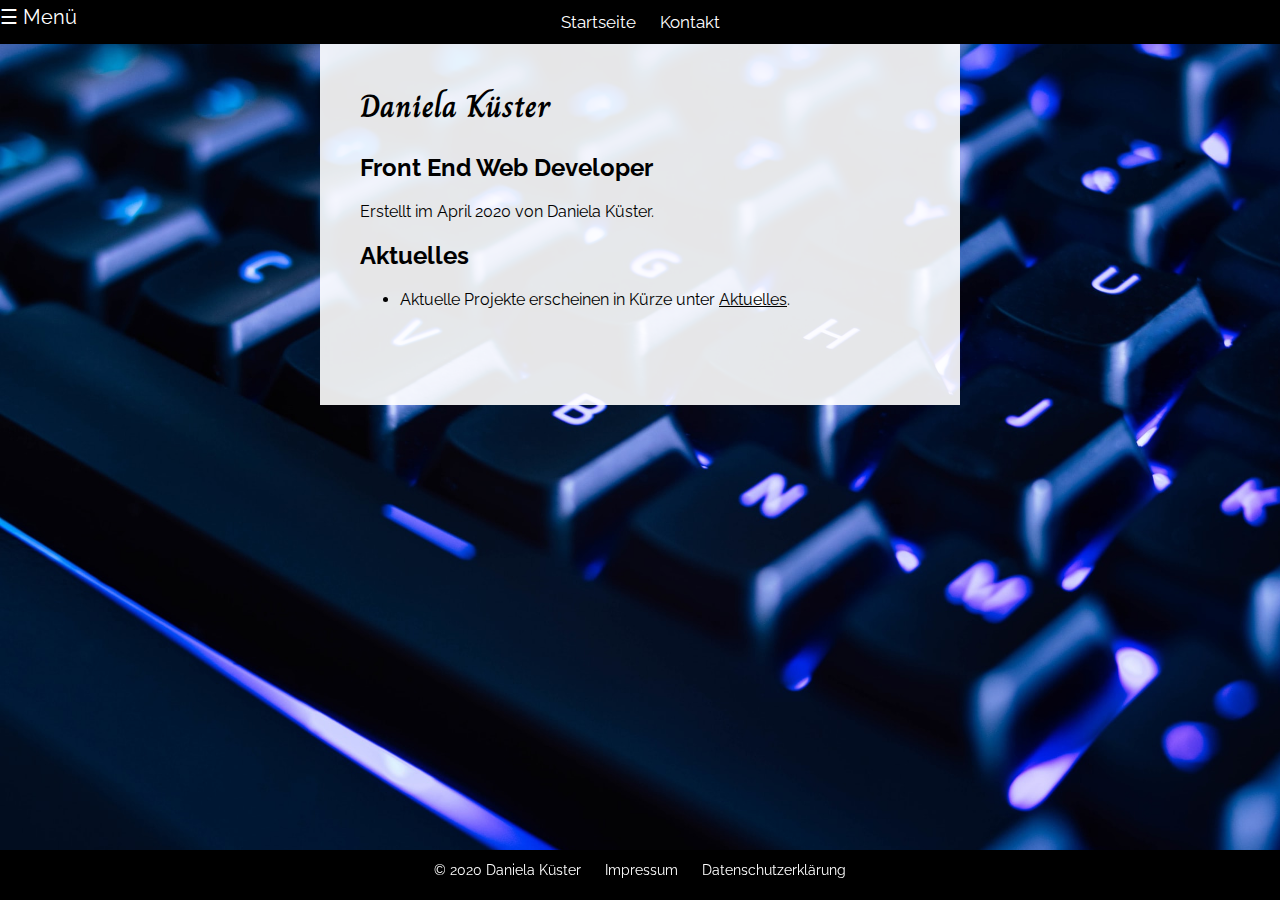
<file: index.html>
<!DOCTYPE html>
<html>
	<head>
		<meta charset="UTF-8">
		<meta name="viewport" content="width=device-width, initial-scale=1.0">
		<meta http-equiv="X-UA-Compatible" content="ie=edge">
		<link rel="stylesheet" href="css/styles.css">
		<link rel="stylesheet" href="https://fonts.googleapis.com/css?family=Kite+One|Raleway|Charm">
		<link rel="stylesheet" href="https://use.fontawesome.com/releases/v5.0.10/css/all.css" integrity="sha384-+d0P83n9kaQMCwj8F4RJB66tzIwOKmrdb46+porD/OvrJ+37WqIM7UoBtwHO6Nlg" crossorigin="anonymous">
		<title>Daniela Küster Front End Web Developer</title>
	</head>
	<body>
		
		<div class="navbar container">
			<a class="active" href="index.html"><i class="fa fa-fw fa-home"></i> Startseite</a>
			<a href="kontakt.html"><i class="fa fa-fw fa-envelope"></i> Kontakt</a> 
		</div>

		<div id="mySidenav" class="sidenav">
			<a href="javascript:void(0)" class="closebtn" onclick="closeNav()">&times;</a>
			<a href="index.html">Startseite</a>
			<a href="Impressum.html">Impressum</a>
			<a href="Datenschutz.html">Datenschutzerklärung</a>
		</div>

		<!-- Button, um das Navigationsmenü links zu öffnen-->
	  	<span onclick="openNav()">&#9776; Menü</span>
	  
		<main class="main">
			<div class="fend">
				<h1>Daniela Küster</h1>
				<h2>Front End Web Developer</h2>
				<p>Erstellt im April 2020 von Daniela Küster.</p>
			</div>
			<div class="aktuelles">
				<h2>Aktuelles</h2>
				<ul>
					<li>
						Aktuelle Projekte erscheinen in Kürze unter <a href="#">Aktuelles</a>.
					</li>
				</ul>
			</div>
		</main>

		<div class="footer container">
			<a id="copyright">© 2020 Daniela Küster</p>
			<a href="Impressum.html">Impressum</a>
			<a href="Datenschutz.html">Datenschutzerklärung</a>
		</div>

	<!-- Das Skript für das Navigationsmenü -->
	<script src="js/app.js"></script>
	</body>
</html>
</file>
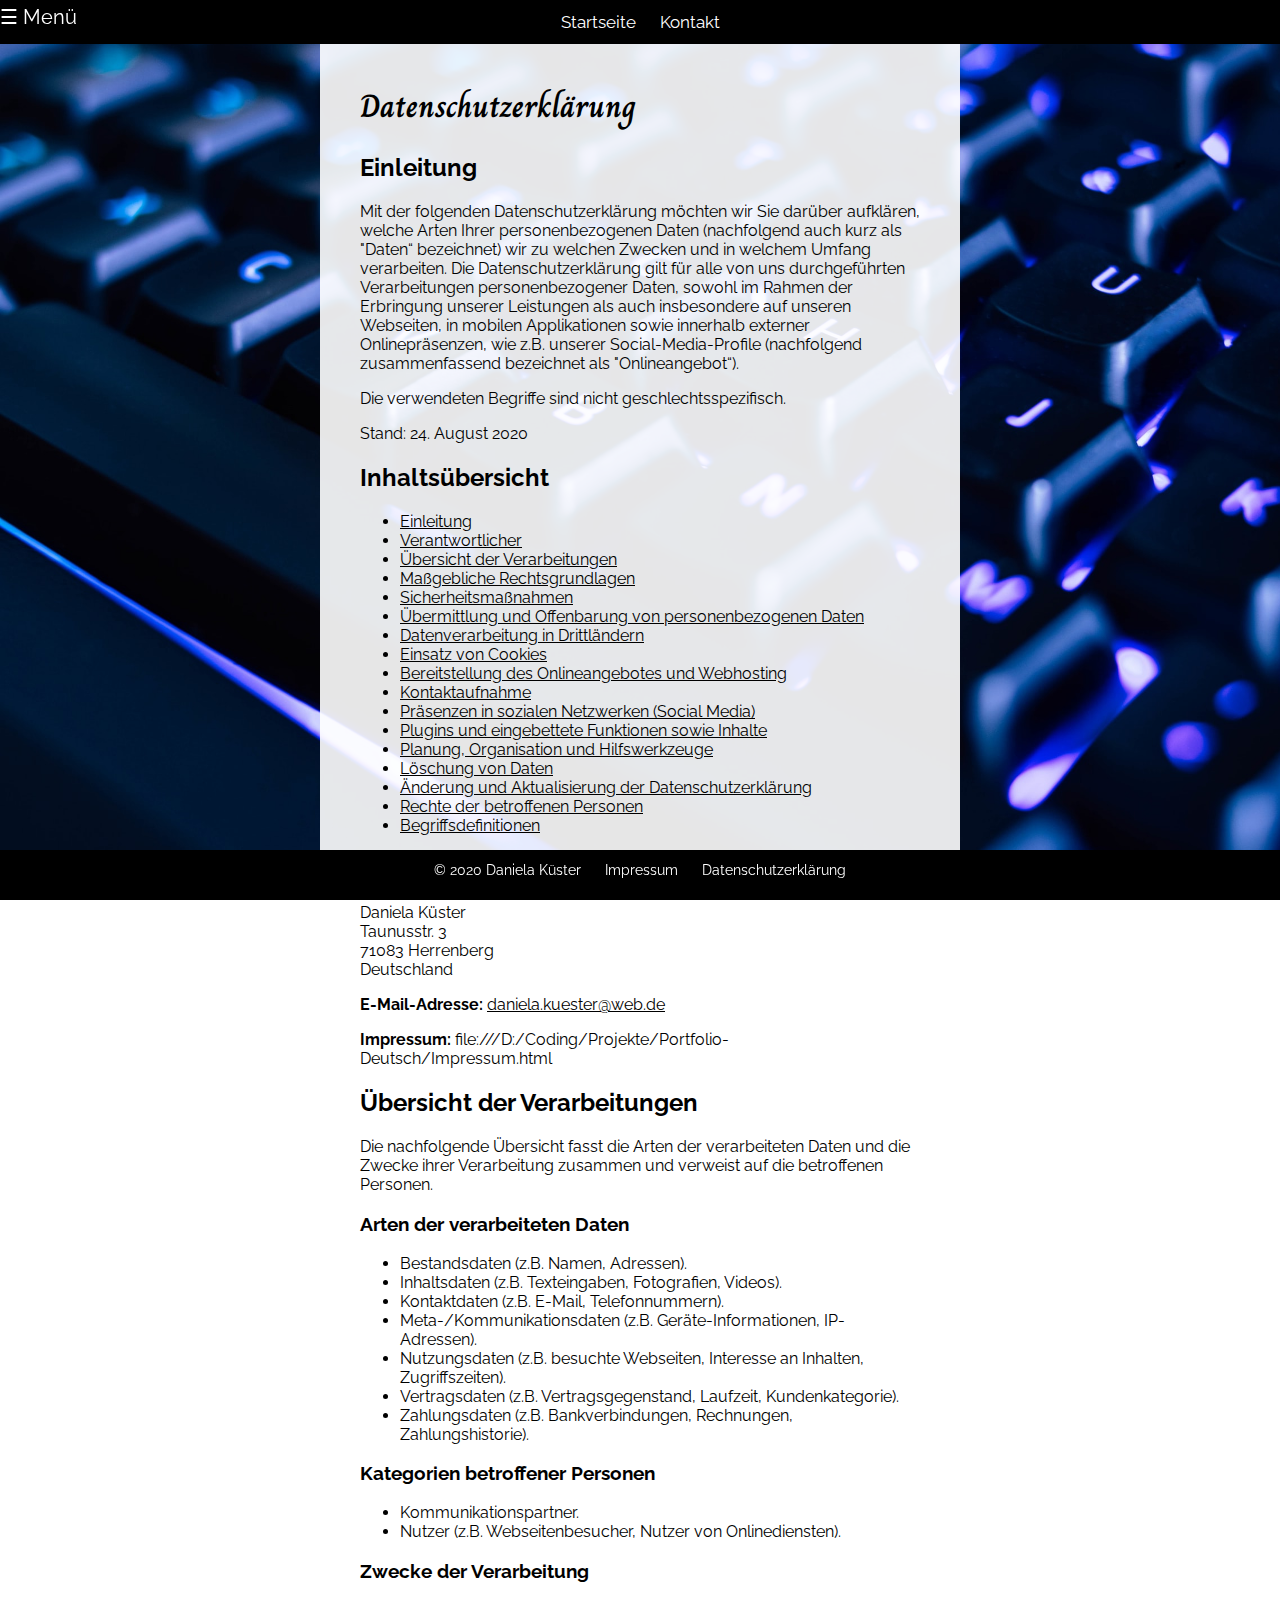
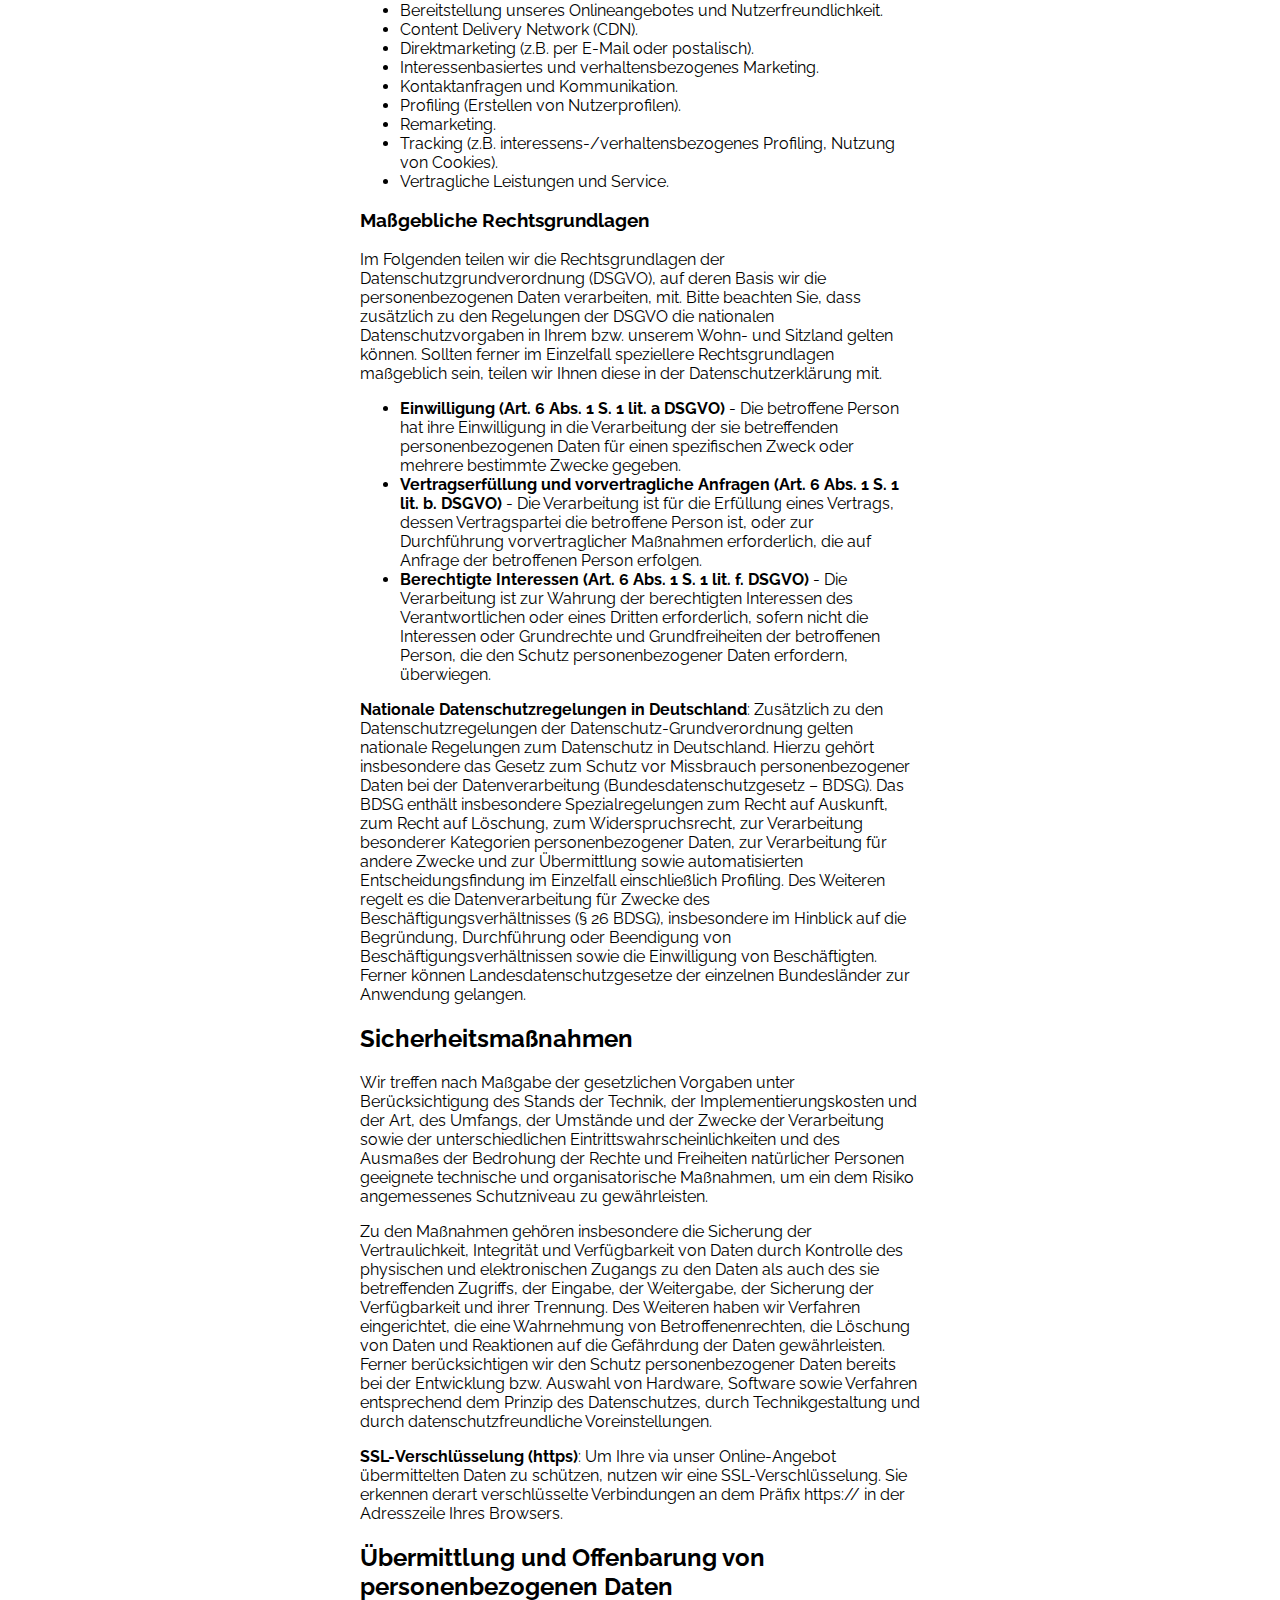
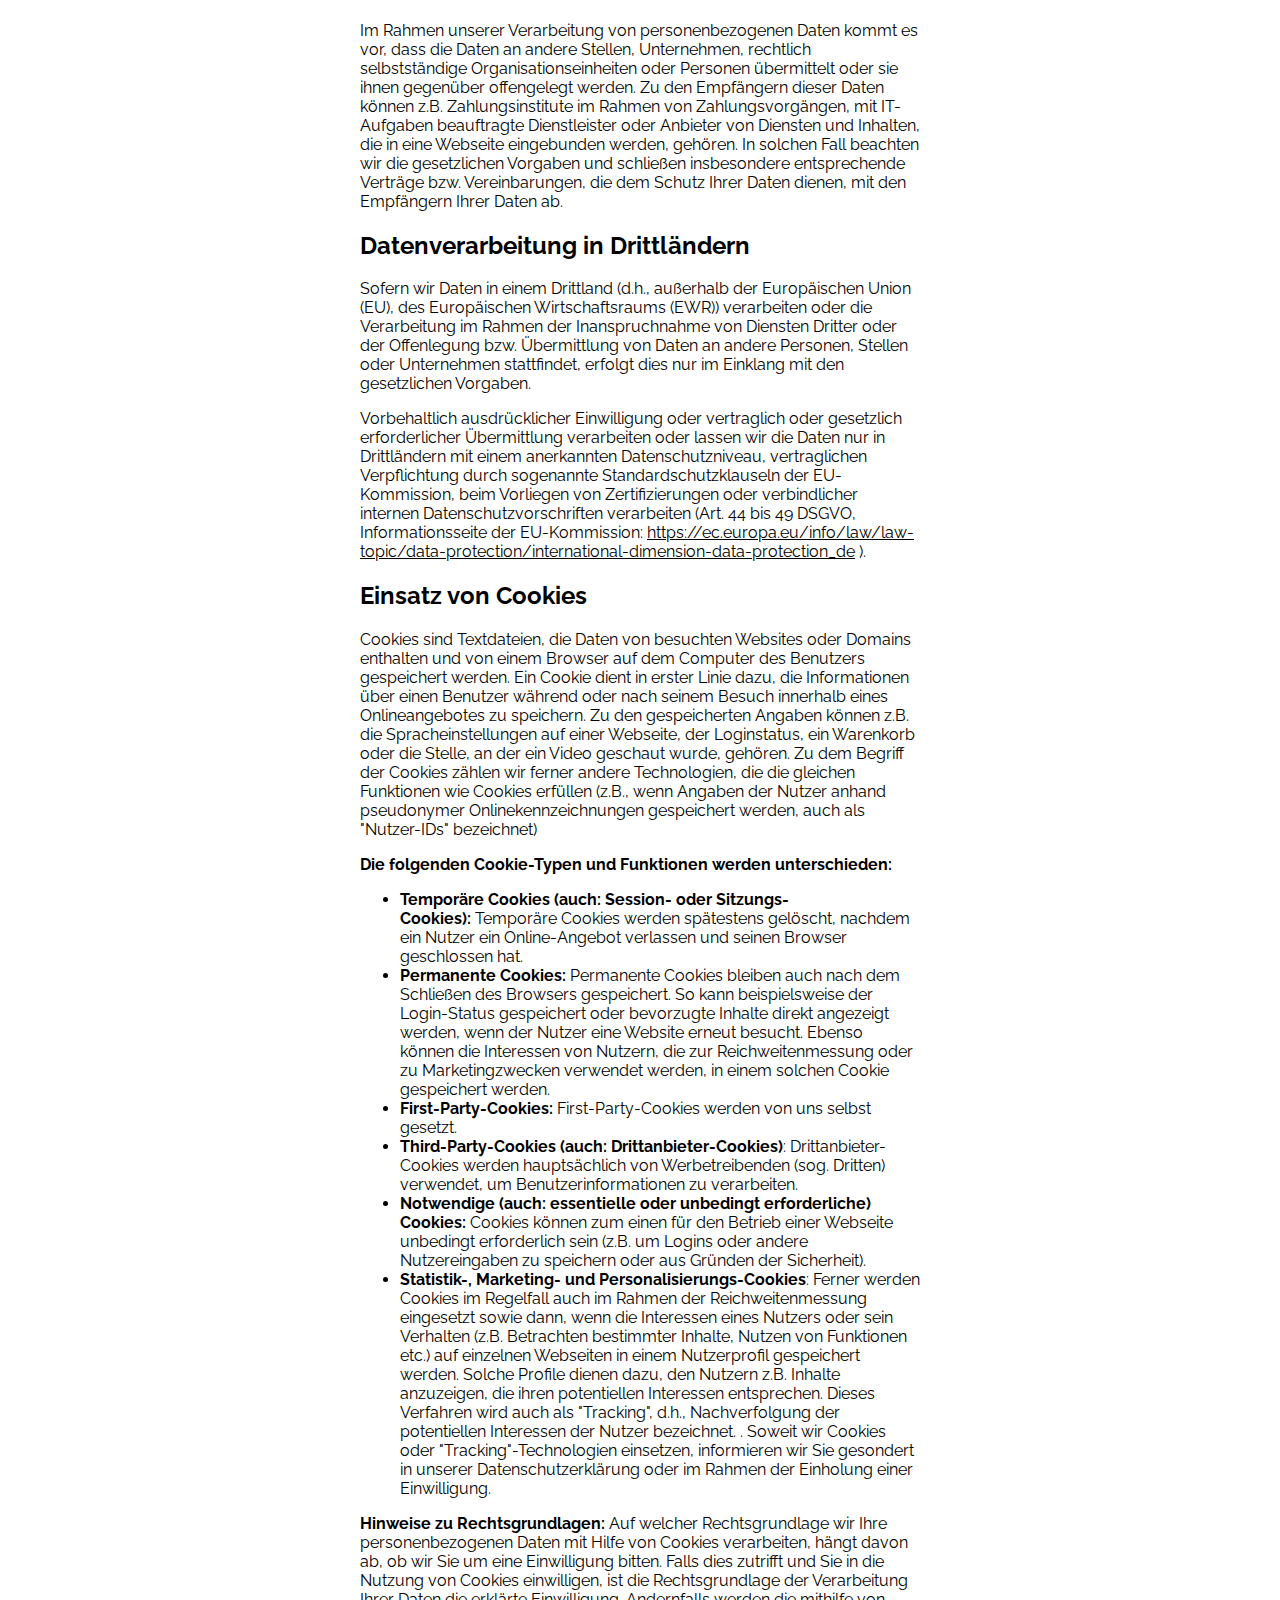
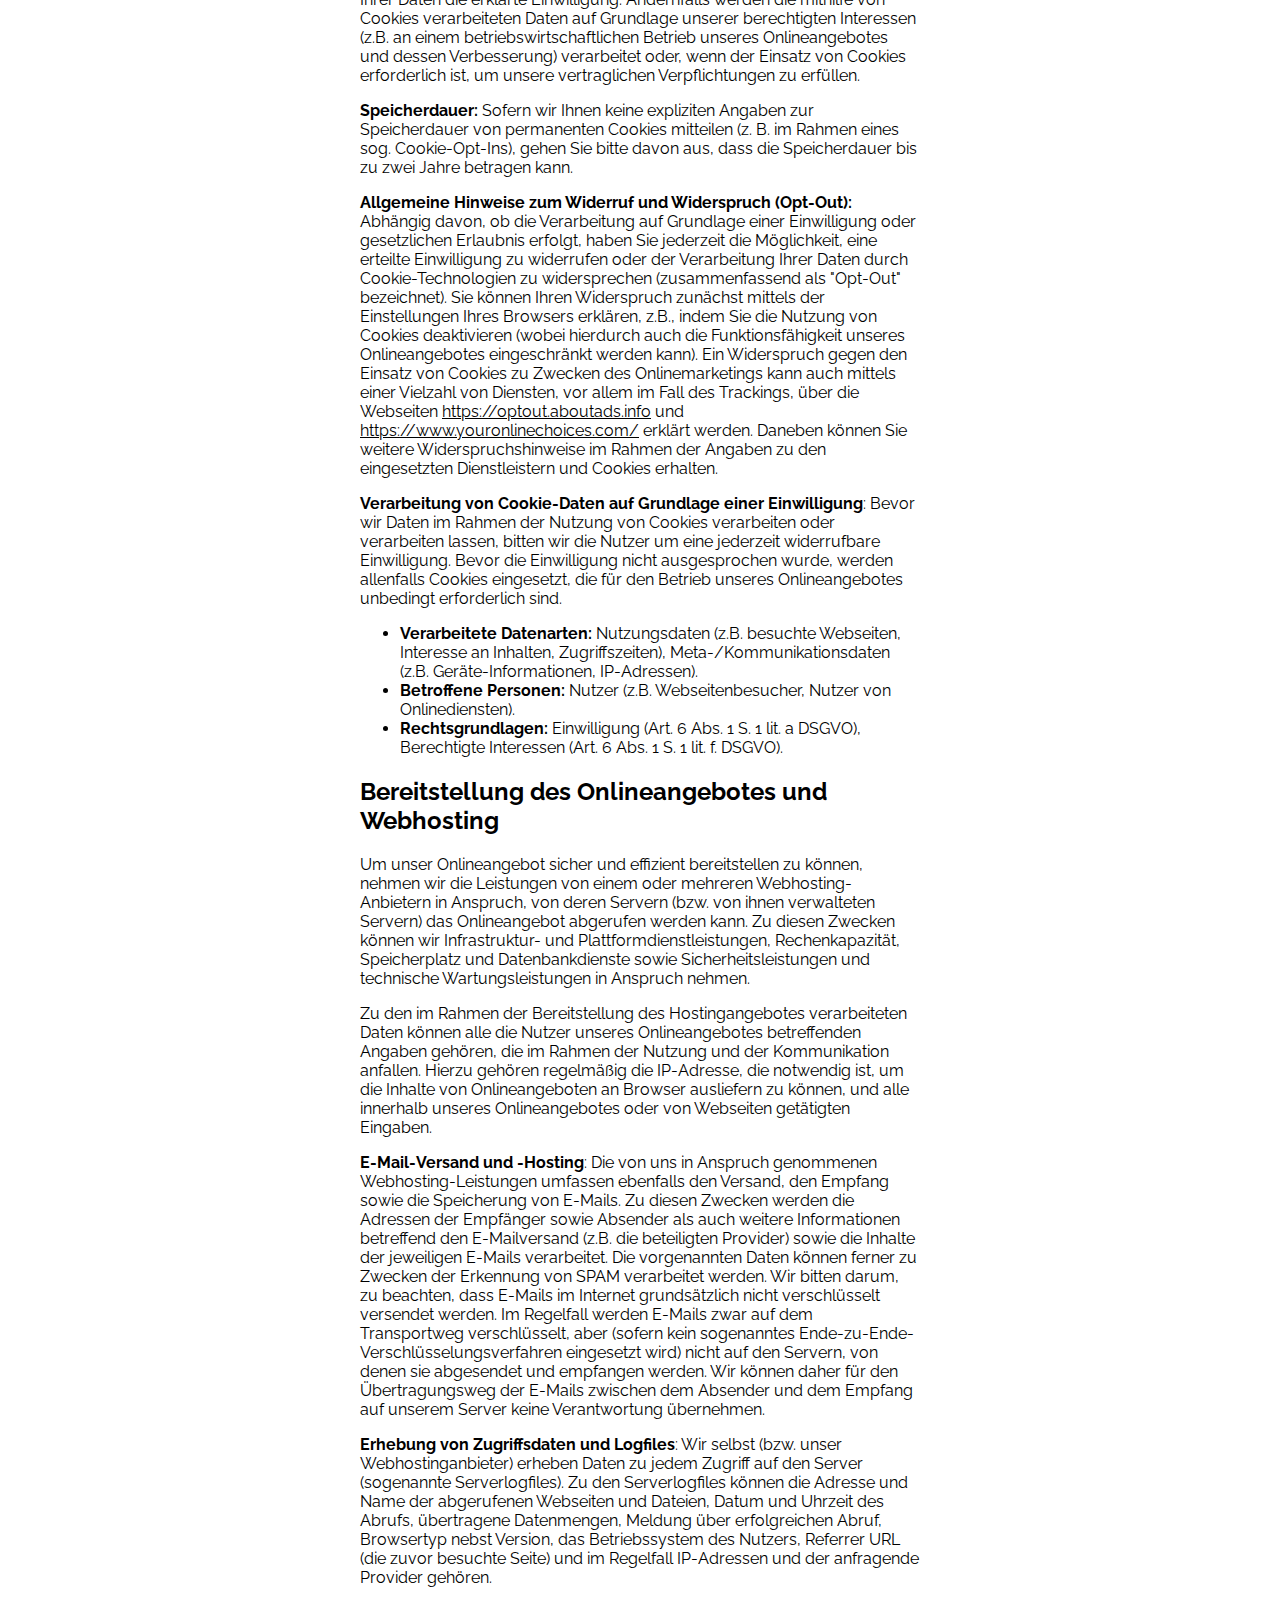
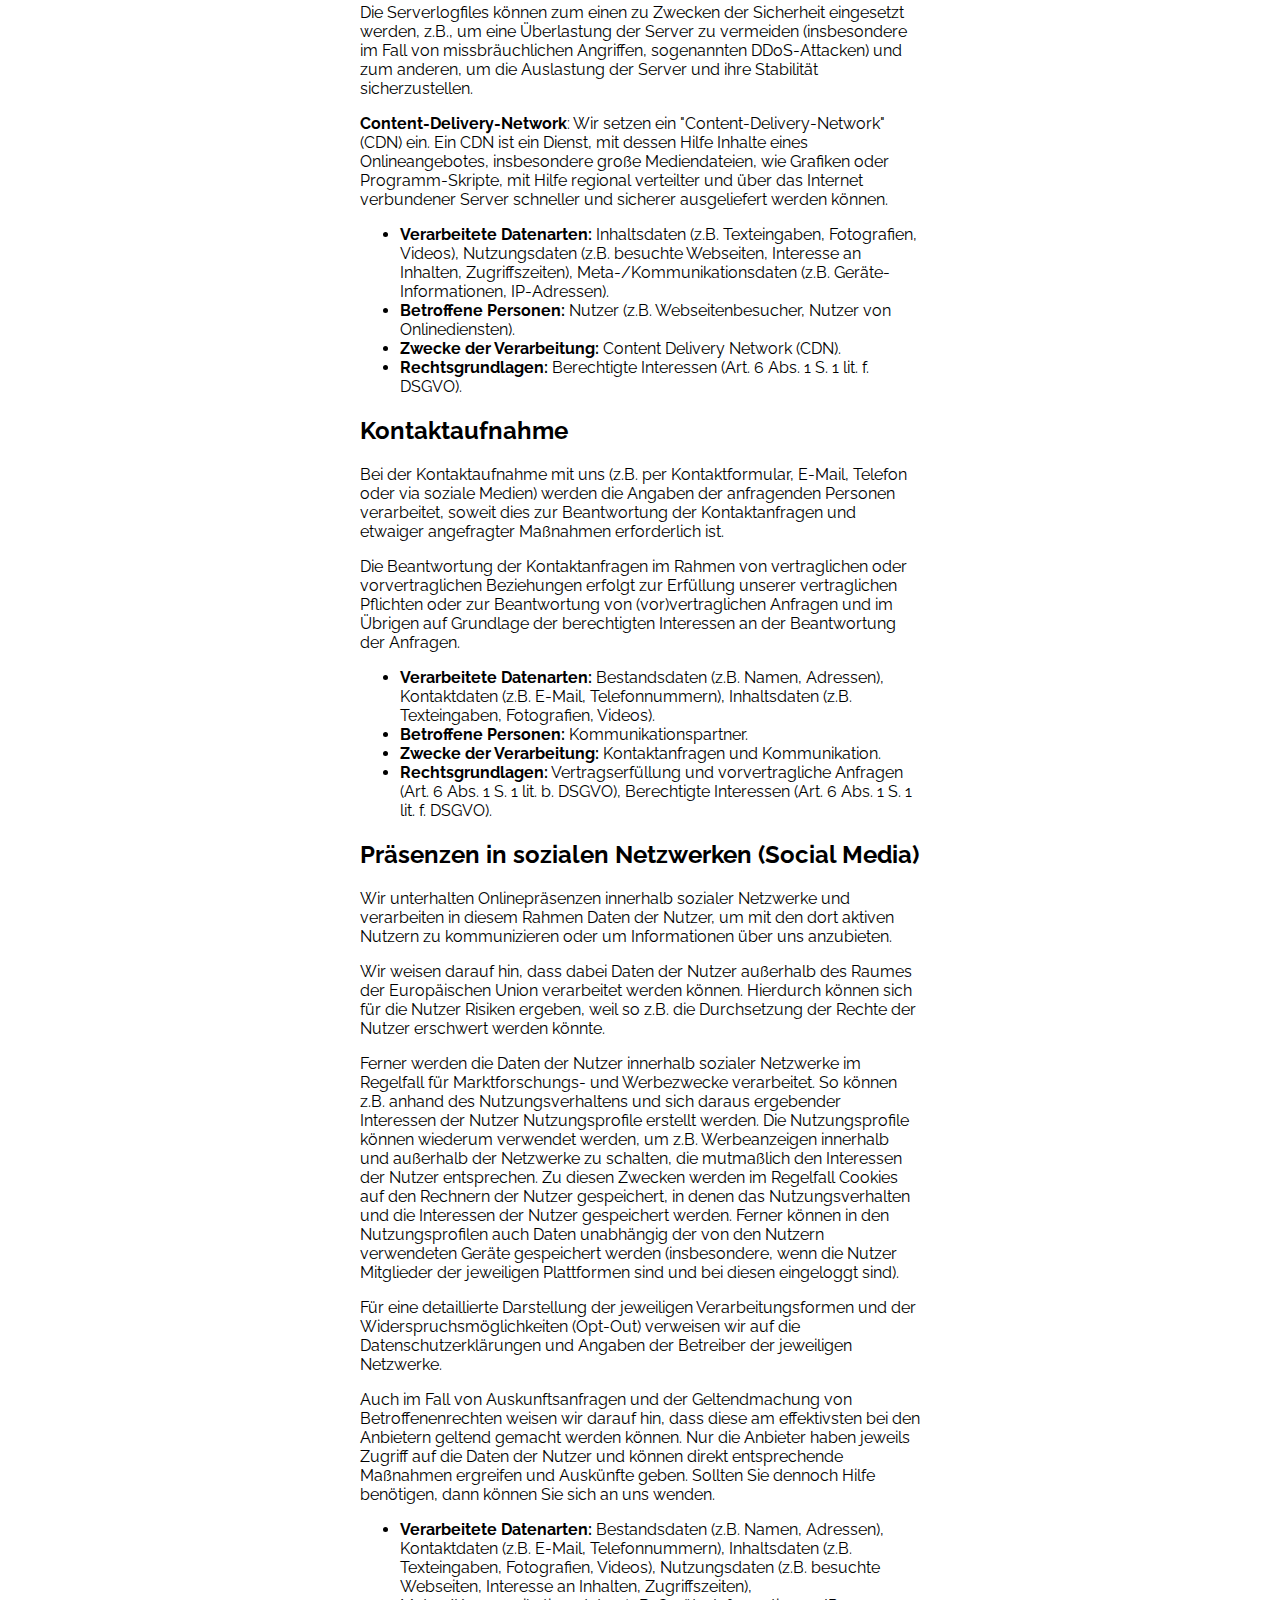
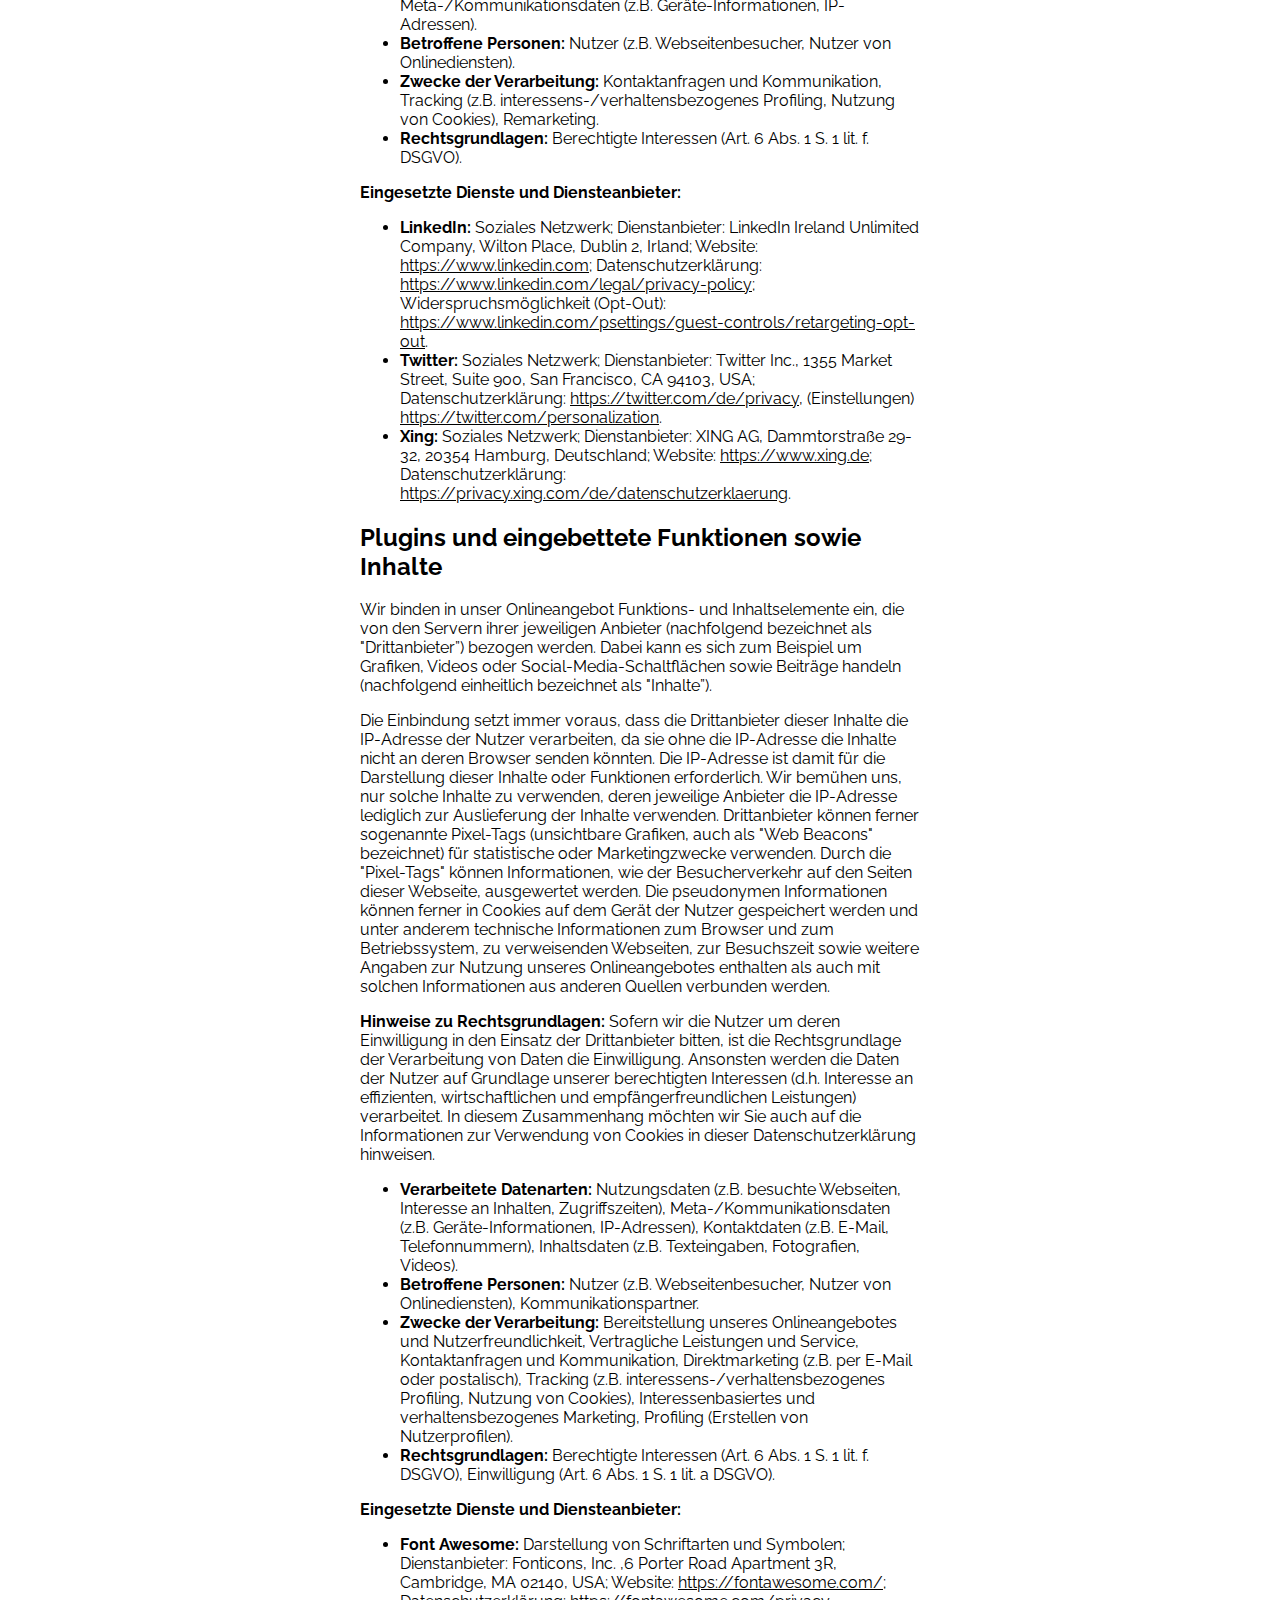
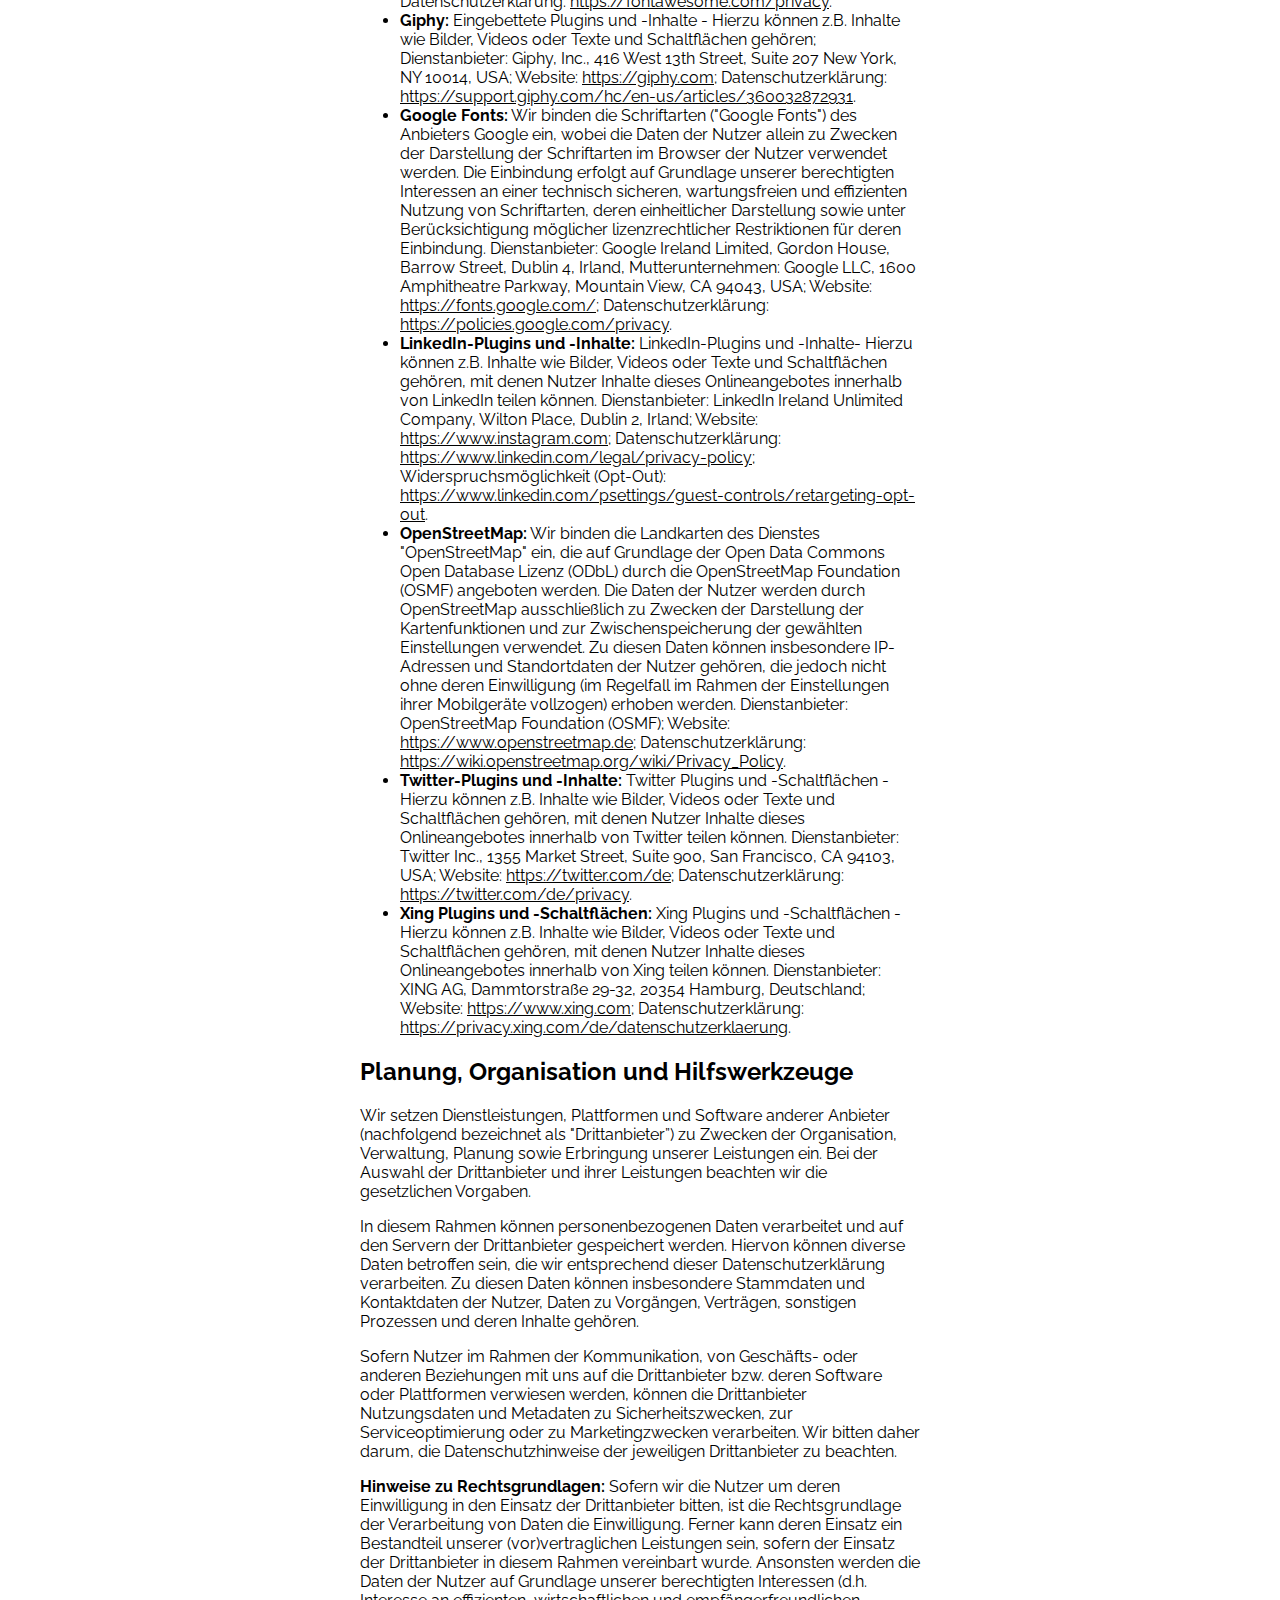
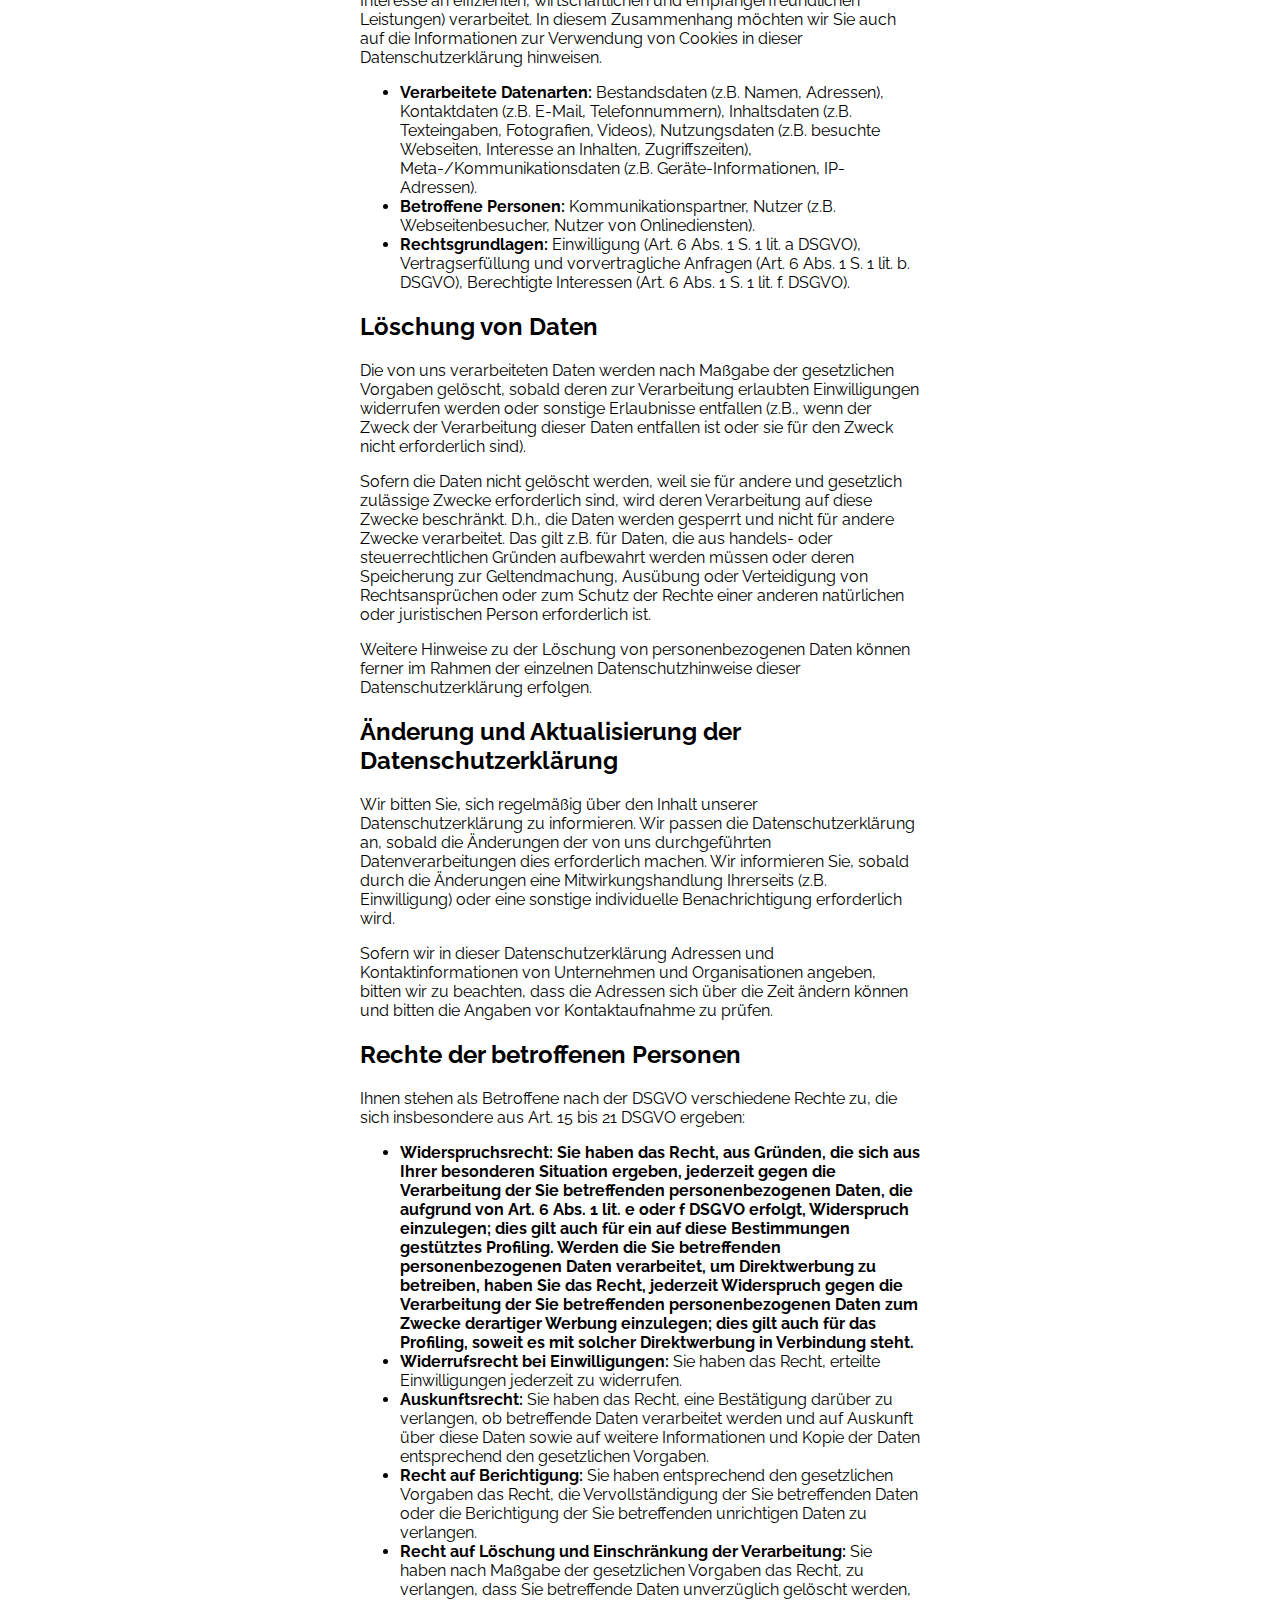
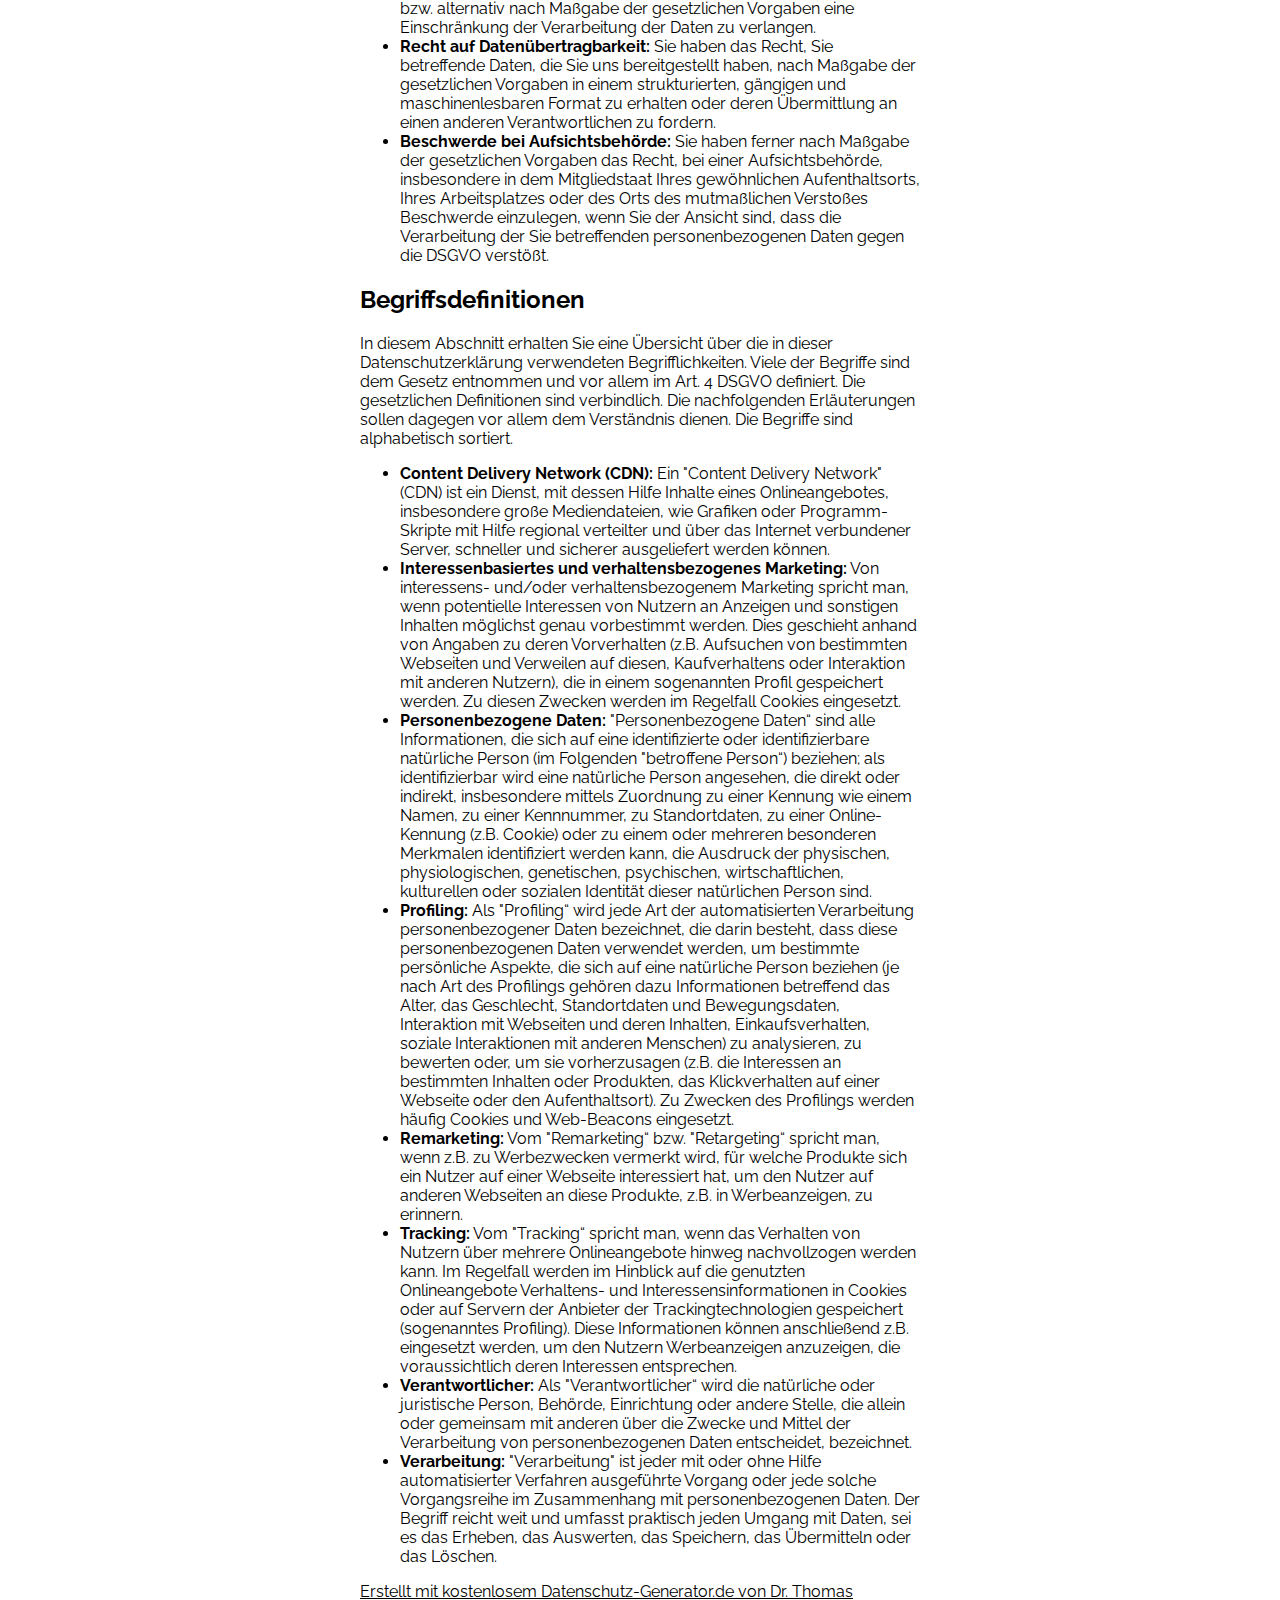
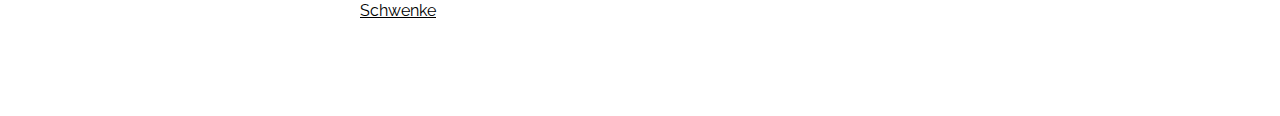
<file: Datenschutz.html>
<!DOCTYPE html>
<html>
	<head>
		<meta charset="UTF-8">
		<meta name="viewport" content="width=device-width, initial-scale=1.0">
		<meta http-equiv="X-UA-Compatible" content="ie=edge">
		<link rel="stylesheet" href="css/styles.css">
		<link rel="stylesheet" href="https://fonts.googleapis.com/css?family=Kite+One|Raleway|Charm">
		<link rel="stylesheet" href="https://use.fontawesome.com/releases/v5.0.10/css/all.css" integrity="sha384-+d0P83n9kaQMCwj8F4RJB66tzIwOKmrdb46+porD/OvrJ+37WqIM7UoBtwHO6Nlg" crossorigin="anonymous">
		<title>Datenschutzerklärung</title>
	</head>
	<body>
		
		<div class="navbar container">
			<a class="active" href="index.html"><i class="fa fa-fw fa-home"></i> Startseite</a>
			<a href="kontakt.html"><i class="fa fa-fw fa-envelope"></i> Kontakt</a> 
		</div>

		<div id="mySidenav" class="sidenav">
			<a href="javascript:void(0)" class="closebtn" onclick="closeNav()">&times;</a>
			<a href="index.html">Startseite</a>
			<a href="Impressum.html">Impressum</a>
			<a href="Datenschutz.html">Datenschutzerklärung</a>
		</div>

		<!-- Button, um das Navigationsmenü links zu öffnen-->
	  	<span onclick="openNav()">&#9776; Menü</span>
	  
		<main class="main">
			<div class="datenschutz">
				<h1>Datenschutzerklärung</h1>
				<h2>Einleitung</h2>
				<p>Mit der folgenden Datenschutzerklärung möchten wir Sie darüber aufklären, welche Arten Ihrer personenbezogenen Daten (nachfolgend auch kurz als "Daten“ bezeichnet) wir zu welchen Zwecken und in welchem Umfang verarbeiten. Die Datenschutzerklärung gilt für alle von uns durchgeführten Verarbeitungen personenbezogener Daten, sowohl im Rahmen der Erbringung unserer Leistungen als auch insbesondere auf unseren Webseiten, in mobilen Applikationen sowie innerhalb externer Onlinepräsenzen, wie z.B. unserer Social-Media-Profile (nachfolgend zusammenfassend bezeichnet als "Onlineangebot“).</p>
				<p>Die verwendeten Begriffe sind nicht geschlechtsspezifisch.</p>
				<p>Stand: 24. August 2020</p><h2>Inhaltsübersicht</h2> <ul class="index"><li><a class="index-link" href="#m14">Einleitung</a></li><li><a class="index-link" href="#m3">Verantwortlicher</a></li><li><a class="index-link" href="#mOverview">Übersicht der Verarbeitungen</a></li><li><a class="index-link" href="#m13">Maßgebliche Rechtsgrundlagen</a></li><li><a class="index-link" href="#m27">Sicherheitsmaßnahmen</a></li><li><a class="index-link" href="#m25">Übermittlung und Offenbarung von personenbezogenen Daten</a></li><li><a class="index-link" href="#m24">Datenverarbeitung in Drittländern</a></li><li><a class="index-link" href="#m134">Einsatz von Cookies</a></li><li><a class="index-link" href="#m225">Bereitstellung des Onlineangebotes und Webhosting</a></li><li><a class="index-link" href="#m182">Kontaktaufnahme</a></li><li><a class="index-link" href="#m136">Präsenzen in sozialen Netzwerken (Social Media)</a></li><li><a class="index-link" href="#m328">Plugins und eingebettete Funktionen sowie Inhalte</a></li><li><a class="index-link" href="#m723">Planung, Organisation und Hilfswerkzeuge</a></li><li><a class="index-link" href="#m12">Löschung von Daten</a></li><li><a class="index-link" href="#m15">Änderung und Aktualisierung der Datenschutzerklärung</a></li><li><a class="index-link" href="#m10">Rechte der betroffenen Personen</a></li><li><a class="index-link" href="#m42">Begriffsdefinitionen</a></li></ul><h2 id="m3">Verantwortlicher</h2><p>Daniela Küster<br>Taunusstr. 3<br>71083 Herrenberg<br>Deutschland</p>
				<p><strong>E-Mail-Adresse:</strong> <a href="mailto:daniela.kuester@web.de">daniela.kuester@web.de</a></p>
				<p><strong>Impressum:</strong> file:///D:/Coding/Projekte/Portfolio-Deutsch/Impressum.html</p>
				<h2 id="mOverview">Übersicht der Verarbeitungen</h2><p>Die nachfolgende Übersicht fasst die Arten der verarbeiteten Daten und die Zwecke ihrer Verarbeitung zusammen und verweist auf die betroffenen Personen.</p><h3>Arten der verarbeiteten Daten</h3>
				<ul><li>Bestandsdaten (z.B. Namen, Adressen).</li><li>Inhaltsdaten  (z.B. Texteingaben, Fotografien, Videos).</li><li>Kontaktdaten (z.B. E-Mail, Telefonnummern).</li><li>Meta-/Kommunikationsdaten (z.B. Geräte-Informationen, IP-Adressen).</li><li>Nutzungsdaten  (z.B. besuchte Webseiten, Interesse an Inhalten, Zugriffszeiten).</li><li>Vertragsdaten  (z.B. Vertragsgegenstand, Laufzeit, Kundenkategorie).</li><li>Zahlungsdaten (z.B. Bankverbindungen, Rechnungen, Zahlungshistorie).</li></ul><h3>Kategorien betroffener Personen</h3><ul><li>Kommunikationspartner.</li><li>Nutzer (z.B. Webseitenbesucher, Nutzer von Onlinediensten).</li></ul><h3>Zwecke der Verarbeitung</h3><ul><li>Bereitstellung unseres Onlineangebotes und Nutzerfreundlichkeit.</li><li>Content Delivery Network (CDN).</li><li>Direktmarketing (z.B. per E-Mail oder postalisch).</li><li>Interessenbasiertes und verhaltensbezogenes Marketing.</li><li>Kontaktanfragen und Kommunikation.</li><li>Profiling (Erstellen von Nutzerprofilen).</li><li>Remarketing.</li><li>Tracking (z.B. interessens-/verhaltensbezogenes Profiling, Nutzung von Cookies).</li><li>Vertragliche Leistungen und Service.</li></ul><h3 id="m13">Maßgebliche Rechtsgrundlagen</h3><p>Im Folgenden teilen wir die Rechtsgrundlagen der Datenschutzgrundverordnung (DSGVO), auf deren Basis wir die personenbezogenen Daten verarbeiten, mit. Bitte beachten Sie, dass zusätzlich zu den Regelungen der DSGVO die nationalen Datenschutzvorgaben in Ihrem bzw. unserem Wohn- und Sitzland gelten können. Sollten ferner im Einzelfall speziellere Rechtsgrundlagen maßgeblich sein, teilen wir Ihnen diese in der Datenschutzerklärung mit.</p>
 				<ul><li><strong>Einwilligung (Art. 6 Abs. 1 S. 1 lit. a DSGVO)</strong> - Die betroffene Person hat ihre Einwilligung in die Verarbeitung der sie betreffenden personenbezogenen Daten für einen spezifischen Zweck oder mehrere bestimmte Zwecke gegeben.</li><li><strong>Vertragserfüllung und vorvertragliche Anfragen (Art. 6 Abs. 1 S. 1 lit. b. DSGVO)</strong> - Die Verarbeitung ist für die Erfüllung eines Vertrags, dessen Vertragspartei die betroffene Person ist, oder zur Durchführung vorvertraglicher Maßnahmen erforderlich, die auf Anfrage der betroffenen Person erfolgen.</li><li><strong>Berechtigte Interessen (Art. 6 Abs. 1 S. 1 lit. f. DSGVO)</strong> - Die Verarbeitung ist zur Wahrung der berechtigten Interessen des Verantwortlichen oder eines Dritten erforderlich, sofern nicht die Interessen oder Grundrechte und Grundfreiheiten der betroffenen Person, die den Schutz personenbezogener Daten erfordern, überwiegen.</li></ul><p><strong>Nationale Datenschutzregelungen in Deutschland</strong>: Zusätzlich zu den Datenschutzregelungen der Datenschutz-Grundverordnung gelten nationale Regelungen zum Datenschutz in Deutschland. Hierzu gehört insbesondere das Gesetz zum Schutz vor Missbrauch personenbezogener Daten bei der Datenverarbeitung (Bundesdatenschutzgesetz – BDSG). Das BDSG enthält insbesondere Spezialregelungen zum Recht auf Auskunft, zum Recht auf Löschung, zum Widerspruchsrecht, zur Verarbeitung besonderer Kategorien personenbezogener Daten, zur Verarbeitung für andere Zwecke und zur Übermittlung sowie automatisierten Entscheidungsfindung im Einzelfall einschließlich Profiling. Des Weiteren regelt es die Datenverarbeitung für Zwecke des Beschäftigungsverhältnisses (§ 26 BDSG), insbesondere im Hinblick auf die Begründung, Durchführung oder Beendigung von Beschäftigungsverhältnissen sowie die Einwilligung von Beschäftigten. Ferner können Landesdatenschutzgesetze der einzelnen Bundesländer zur Anwendung gelangen.</p>
				<h2 id="m27">Sicherheitsmaßnahmen</h2><p>Wir treffen nach Maßgabe der gesetzlichen Vorgaben unter Berücksichtigung des Stands der Technik, der Implementierungskosten und der Art, des Umfangs, der Umstände und der Zwecke der Verarbeitung sowie der unterschiedlichen Eintrittswahrscheinlichkeiten und des Ausmaßes der Bedrohung der Rechte und Freiheiten natürlicher Personen geeignete technische und organisatorische Maßnahmen, um ein dem Risiko angemessenes Schutzniveau zu gewährleisten.</p>
				<p>Zu den Maßnahmen gehören insbesondere die Sicherung der Vertraulichkeit, Integrität und Verfügbarkeit von Daten durch Kontrolle des physischen und elektronischen Zugangs zu den Daten als auch des sie betreffenden Zugriffs, der Eingabe, der Weitergabe, der Sicherung der Verfügbarkeit und ihrer Trennung. Des Weiteren haben wir Verfahren eingerichtet, die eine Wahrnehmung von Betroffenenrechten, die Löschung von Daten und Reaktionen auf die Gefährdung der Daten gewährleisten. Ferner berücksichtigen wir den Schutz personenbezogener Daten bereits bei der Entwicklung bzw. Auswahl von Hardware, Software sowie Verfahren entsprechend dem Prinzip des Datenschutzes, durch Technikgestaltung und durch datenschutzfreundliche Voreinstellungen.</p>
				<p><strong>SSL-Verschlüsselung (https)</strong>: Um Ihre via unser Online-Angebot übermittelten Daten zu schützen, nutzen wir eine SSL-Verschlüsselung. Sie erkennen derart verschlüsselte Verbindungen an dem Präfix https:// in der Adresszeile Ihres Browsers.</p>
				<h2 id="m25">Übermittlung und Offenbarung von personenbezogenen Daten</h2><p>Im Rahmen unserer Verarbeitung von personenbezogenen Daten kommt es vor, dass die Daten an andere Stellen, Unternehmen, rechtlich selbstständige Organisationseinheiten oder Personen übermittelt oder sie ihnen gegenüber offengelegt werden. Zu den Empfängern dieser Daten können z.B. Zahlungsinstitute im Rahmen von Zahlungsvorgängen, mit IT-Aufgaben beauftragte Dienstleister oder Anbieter von Diensten und Inhalten, die in eine Webseite eingebunden werden, gehören. In solchen Fall beachten wir die gesetzlichen Vorgaben und schließen insbesondere entsprechende Verträge bzw. Vereinbarungen, die dem Schutz Ihrer Daten dienen, mit den Empfängern Ihrer Daten ab.</p>
				<h2 id="m24">Datenverarbeitung in Drittländern</h2><p>Sofern wir Daten in einem Drittland (d.h., außerhalb der Europäischen Union (EU), des Europäischen Wirtschaftsraums (EWR)) verarbeiten oder die Verarbeitung im Rahmen der Inanspruchnahme von Diensten Dritter oder der Offenlegung bzw. Übermittlung von Daten an andere Personen, Stellen oder Unternehmen stattfindet, erfolgt dies nur im Einklang mit den gesetzlichen Vorgaben. </p>
				<p>Vorbehaltlich ausdrücklicher Einwilligung oder vertraglich oder gesetzlich erforderlicher Übermittlung verarbeiten oder lassen wir die Daten nur in Drittländern mit einem anerkannten Datenschutzniveau, vertraglichen Verpflichtung durch sogenannte Standardschutzklauseln der EU-Kommission, beim Vorliegen von Zertifizierungen oder verbindlicher internen Datenschutzvorschriften verarbeiten  (Art. 44 bis 49 DSGVO, Informationsseite der EU-Kommission: <a href="https://ec.europa.eu/info/law/law-topic/data-protection/international-dimension-data-protection_de" target="_blank">https://ec.europa.eu/info/law/law-topic/data-protection/international-dimension-data-protection_de</a> ).</p>
				<h2 id="m134">Einsatz von Cookies</h2><p>Cookies sind Textdateien, die Daten von besuchten Websites oder Domains enthalten und von einem Browser auf dem Computer des Benutzers gespeichert werden. Ein Cookie dient in erster Linie dazu, die Informationen über einen Benutzer während oder nach seinem Besuch innerhalb eines Onlineangebotes zu speichern. Zu den gespeicherten Angaben können z.B. die Spracheinstellungen auf einer Webseite, der Loginstatus, ein Warenkorb oder die Stelle, an der ein Video geschaut wurde, gehören. Zu dem Begriff der Cookies zählen wir ferner andere Technologien, die die gleichen Funktionen wie Cookies erfüllen (z.B., wenn Angaben der Nutzer anhand pseudonymer Onlinekennzeichnungen gespeichert werden, auch als "Nutzer-IDs" bezeichnet)</p>
				<p><strong>Die folgenden Cookie-Typen und Funktionen werden unterschieden:</strong></p><ul><li><strong>Temporäre Cookies (auch: Session- oder Sitzungs-Cookies):</strong> Temporäre Cookies werden spätestens gelöscht, nachdem ein Nutzer ein Online-Angebot verlassen und seinen Browser geschlossen hat.</li><li><strong>Permanente Cookies:</strong> Permanente Cookies bleiben auch nach dem Schließen des Browsers gespeichert. So kann beispielsweise der Login-Status gespeichert oder bevorzugte Inhalte direkt angezeigt werden, wenn der Nutzer eine Website erneut besucht. Ebenso können die Interessen von Nutzern, die zur Reichweitenmessung oder zu Marketingzwecken verwendet werden, in einem solchen Cookie gespeichert werden.</li><li><strong>First-Party-Cookies:</strong> First-Party-Cookies werden von uns selbst gesetzt.</li><li><strong>Third-Party-Cookies (auch: Drittanbieter-Cookies)</strong>: Drittanbieter-Cookies werden hauptsächlich von Werbetreibenden (sog. Dritten) verwendet, um Benutzerinformationen zu verarbeiten.</li><li><strong>Notwendige (auch: essentielle oder unbedingt erforderliche) Cookies:</strong> Cookies können zum einen für den Betrieb einer Webseite unbedingt erforderlich sein (z.B. um Logins oder andere Nutzereingaben zu speichern oder aus Gründen der Sicherheit).</li><li><strong>Statistik-, Marketing- und Personalisierungs-Cookies</strong>: Ferner werden Cookies im Regelfall auch im Rahmen der Reichweitenmessung eingesetzt sowie dann, wenn die Interessen eines Nutzers oder sein Verhalten (z.B. Betrachten bestimmter Inhalte, Nutzen von Funktionen etc.) auf einzelnen Webseiten in einem Nutzerprofil gespeichert werden. Solche Profile dienen dazu, den Nutzern z.B. Inhalte anzuzeigen, die ihren potentiellen Interessen entsprechen. Dieses Verfahren wird auch als "Tracking", d.h., Nachverfolgung der potentiellen Interessen der Nutzer bezeichnet. . Soweit wir Cookies oder "Tracking"-Technologien einsetzen, informieren wir Sie gesondert in unserer Datenschutzerklärung oder im Rahmen der Einholung einer Einwilligung.</li></ul><p><strong>Hinweise zu Rechtsgrundlagen: </strong> Auf welcher Rechtsgrundlage wir Ihre personenbezogenen Daten mit Hilfe von Cookies verarbeiten, hängt davon ab, ob wir Sie um eine Einwilligung bitten. Falls dies zutrifft und Sie in die Nutzung von Cookies einwilligen, ist die Rechtsgrundlage der Verarbeitung Ihrer Daten die erklärte Einwilligung. Andernfalls werden die mithilfe von Cookies verarbeiteten Daten auf Grundlage unserer berechtigten Interessen (z.B. an einem betriebswirtschaftlichen Betrieb unseres Onlineangebotes und dessen Verbesserung) verarbeitet oder, wenn der Einsatz von Cookies erforderlich ist, um unsere vertraglichen Verpflichtungen zu erfüllen.</p>
				<p><strong>Speicherdauer: </strong>Sofern wir Ihnen keine expliziten Angaben zur Speicherdauer von permanenten Cookies mitteilen (z. B. im Rahmen eines sog. Cookie-Opt-Ins), gehen Sie bitte davon aus, dass die Speicherdauer bis zu zwei Jahre betragen kann.</p>
				<p><strong>Allgemeine Hinweise zum Widerruf und Widerspruch (Opt-Out): </strong> Abhängig davon, ob die Verarbeitung auf Grundlage einer Einwilligung oder gesetzlichen Erlaubnis erfolgt, haben Sie jederzeit die Möglichkeit, eine erteilte Einwilligung zu widerrufen oder der Verarbeitung Ihrer Daten durch Cookie-Technologien zu widersprechen (zusammenfassend als "Opt-Out" bezeichnet). Sie können Ihren Widerspruch zunächst mittels der Einstellungen Ihres Browsers erklären, z.B., indem Sie die Nutzung von Cookies deaktivieren (wobei hierdurch auch die Funktionsfähigkeit unseres Onlineangebotes eingeschränkt werden kann). Ein Widerspruch gegen den Einsatz von Cookies zu Zwecken des Onlinemarketings kann auch mittels einer Vielzahl von Diensten, vor allem im Fall des Trackings, über die Webseiten <a href="https://optout.aboutads.info" target="_blank">https://optout.aboutads.info</a> und <a href="https://www.youronlinechoices.com/" target="_blank">https://www.youronlinechoices.com/</a> erklärt werden. Daneben können Sie weitere Widerspruchshinweise im Rahmen der Angaben zu den eingesetzten Dienstleistern und Cookies erhalten.</p>
				<p><strong>Verarbeitung von Cookie-Daten auf Grundlage einer Einwilligung</strong>: Bevor wir Daten im Rahmen der Nutzung von Cookies verarbeiten oder verarbeiten lassen, bitten wir die Nutzer um eine jederzeit widerrufbare Einwilligung. Bevor die Einwilligung nicht ausgesprochen wurde, werden allenfalls Cookies eingesetzt, die für den Betrieb unseres Onlineangebotes unbedingt erforderlich sind.</p>
				<ul class="m-elements"><li><strong>Verarbeitete Datenarten:</strong> Nutzungsdaten  (z.B. besuchte Webseiten, Interesse an Inhalten, Zugriffszeiten), Meta-/Kommunikationsdaten (z.B. Geräte-Informationen, IP-Adressen).</li><li><strong>Betroffene Personen:</strong> Nutzer (z.B. Webseitenbesucher, Nutzer von Onlinediensten).</li><li><strong>Rechtsgrundlagen:</strong> Einwilligung (Art. 6 Abs. 1 S. 1 lit. a DSGVO), Berechtigte Interessen (Art. 6 Abs. 1 S. 1 lit. f. DSGVO).</li></ul><h2 id="m225">Bereitstellung des Onlineangebotes und Webhosting</h2><p>Um unser Onlineangebot sicher und effizient bereitstellen zu können, nehmen wir die Leistungen von einem oder mehreren Webhosting-Anbietern in Anspruch, von deren Servern (bzw. von ihnen verwalteten Servern) das Onlineangebot abgerufen werden kann. Zu diesen Zwecken können wir Infrastruktur- und Plattformdienstleistungen, Rechenkapazität, Speicherplatz und Datenbankdienste sowie Sicherheitsleistungen und technische Wartungsleistungen in Anspruch nehmen.</p>
				<p>Zu den im Rahmen der Bereitstellung des Hostingangebotes verarbeiteten Daten können alle die Nutzer unseres Onlineangebotes betreffenden Angaben gehören, die im Rahmen der Nutzung und der Kommunikation anfallen. Hierzu gehören regelmäßig die IP-Adresse, die notwendig ist, um die Inhalte von Onlineangeboten an Browser ausliefern zu können, und alle innerhalb unseres Onlineangebotes oder von Webseiten getätigten Eingaben.</p>
				<p><strong>E-Mail-Versand und -Hosting</strong>: Die von uns in Anspruch genommenen Webhosting-Leistungen umfassen ebenfalls den Versand, den Empfang sowie die Speicherung von E-Mails. Zu diesen Zwecken werden die Adressen der Empfänger sowie Absender als auch weitere Informationen betreffend den E-Mailversand (z.B. die beteiligten Provider) sowie die Inhalte der jeweiligen E-Mails verarbeitet. Die vorgenannten Daten können ferner zu Zwecken der Erkennung von SPAM verarbeitet werden. Wir bitten darum, zu beachten, dass E-Mails im Internet grundsätzlich nicht verschlüsselt versendet werden. Im Regelfall werden E-Mails zwar auf dem Transportweg verschlüsselt, aber (sofern kein sogenanntes Ende-zu-Ende-Verschlüsselungsverfahren eingesetzt wird) nicht auf den Servern, von denen sie abgesendet und empfangen werden. Wir können daher für den Übertragungsweg der E-Mails zwischen dem Absender und dem Empfang auf unserem Server keine Verantwortung übernehmen.</p>
				<p><strong>Erhebung von Zugriffsdaten und Logfiles</strong>: Wir selbst (bzw. unser Webhostinganbieter) erheben Daten zu jedem Zugriff auf den Server (sogenannte Serverlogfiles). Zu den Serverlogfiles können die Adresse und Name der abgerufenen Webseiten und Dateien, Datum und Uhrzeit des Abrufs, übertragene Datenmengen, Meldung über erfolgreichen Abruf, Browsertyp nebst Version, das Betriebssystem des Nutzers, Referrer URL (die zuvor besuchte Seite) und im Regelfall IP-Adressen und der anfragende Provider gehören.</p>
				<p>Die Serverlogfiles können zum einen zu Zwecken der Sicherheit eingesetzt werden, z.B., um eine Überlastung der Server zu vermeiden (insbesondere im Fall von missbräuchlichen Angriffen, sogenannten DDoS-Attacken) und zum anderen, um die Auslastung der Server und ihre Stabilität sicherzustellen.</p>
				<p><strong>Content-Delivery-Network</strong>: Wir setzen ein "Content-Delivery-Network" (CDN) ein. Ein CDN ist ein Dienst, mit dessen Hilfe Inhalte eines Onlineangebotes, insbesondere große Mediendateien, wie Grafiken oder Programm-Skripte, mit Hilfe regional verteilter und über das Internet verbundener Server schneller und sicherer ausgeliefert werden können.</p>
				<ul class="m-elements"><li><strong>Verarbeitete Datenarten:</strong> Inhaltsdaten  (z.B. Texteingaben, Fotografien, Videos), Nutzungsdaten  (z.B. besuchte Webseiten, Interesse an Inhalten, Zugriffszeiten), Meta-/Kommunikationsdaten (z.B. Geräte-Informationen, IP-Adressen).</li><li><strong>Betroffene Personen:</strong> Nutzer (z.B. Webseitenbesucher, Nutzer von Onlinediensten).</li><li><strong>Zwecke der Verarbeitung:</strong> Content Delivery Network (CDN).</li><li><strong>Rechtsgrundlagen:</strong> Berechtigte Interessen (Art. 6 Abs. 1 S. 1 lit. f. DSGVO).</li></ul><h2 id="m182">Kontaktaufnahme</h2><p>Bei der Kontaktaufnahme mit uns (z.B. per Kontaktformular, E-Mail, Telefon oder via soziale Medien) werden die Angaben der anfragenden Personen verarbeitet, soweit dies zur Beantwortung der Kontaktanfragen und etwaiger angefragter Maßnahmen erforderlich ist.</p>
				<p>Die Beantwortung der Kontaktanfragen im Rahmen von vertraglichen oder vorvertraglichen Beziehungen erfolgt zur Erfüllung unserer vertraglichen Pflichten oder zur Beantwortung von (vor)vertraglichen Anfragen und im Übrigen auf Grundlage der berechtigten Interessen an der Beantwortung der Anfragen.</p>
				<ul class="m-elements"><li><strong>Verarbeitete Datenarten:</strong> Bestandsdaten (z.B. Namen, Adressen), Kontaktdaten (z.B. E-Mail, Telefonnummern), Inhaltsdaten  (z.B. Texteingaben, Fotografien, Videos).</li><li><strong>Betroffene Personen:</strong> Kommunikationspartner.</li><li><strong>Zwecke der Verarbeitung:</strong> Kontaktanfragen und Kommunikation.</li><li><strong>Rechtsgrundlagen:</strong> Vertragserfüllung und vorvertragliche Anfragen (Art. 6 Abs. 1 S. 1 lit. b. DSGVO), Berechtigte Interessen (Art. 6 Abs. 1 S. 1 lit. f. DSGVO).</li></ul><h2 id="m136">Präsenzen in sozialen Netzwerken (Social Media)</h2><p>Wir unterhalten Onlinepräsenzen innerhalb sozialer Netzwerke und verarbeiten in diesem Rahmen Daten der Nutzer, um mit den dort aktiven Nutzern zu kommunizieren oder um Informationen über uns anzubieten.</p>
				<p>Wir weisen darauf hin, dass dabei Daten der Nutzer außerhalb des Raumes der Europäischen Union verarbeitet werden können. Hierdurch können sich für die Nutzer Risiken ergeben, weil so z.B. die Durchsetzung der Rechte der Nutzer erschwert werden könnte.</p>
				<p>Ferner werden die Daten der Nutzer innerhalb sozialer Netzwerke im Regelfall für Marktforschungs- und Werbezwecke verarbeitet. So können z.B. anhand des Nutzungsverhaltens und sich daraus ergebender Interessen der Nutzer Nutzungsprofile erstellt werden. Die Nutzungsprofile können wiederum verwendet werden, um z.B. Werbeanzeigen innerhalb und außerhalb der Netzwerke zu schalten, die mutmaßlich den Interessen der Nutzer entsprechen. Zu diesen Zwecken werden im Regelfall Cookies auf den Rechnern der Nutzer gespeichert, in denen das Nutzungsverhalten und die Interessen der Nutzer gespeichert werden. Ferner können in den Nutzungsprofilen auch Daten unabhängig der von den Nutzern verwendeten Geräte gespeichert werden (insbesondere, wenn die Nutzer Mitglieder der jeweiligen Plattformen sind und bei diesen eingeloggt sind).</p>
				<p>Für eine detaillierte Darstellung der jeweiligen Verarbeitungsformen und der Widerspruchsmöglichkeiten (Opt-Out) verweisen wir auf die Datenschutzerklärungen und Angaben der Betreiber der jeweiligen Netzwerke.</p>
				<p>Auch im Fall von Auskunftsanfragen und der Geltendmachung von Betroffenenrechten weisen wir darauf hin, dass diese am effektivsten bei den Anbietern geltend gemacht werden können. Nur die Anbieter haben jeweils Zugriff auf die Daten der Nutzer und können direkt entsprechende Maßnahmen ergreifen und Auskünfte geben. Sollten Sie dennoch Hilfe benötigen, dann können Sie sich an uns wenden.</p>
				<ul class="m-elements"><li><strong>Verarbeitete Datenarten:</strong> Bestandsdaten (z.B. Namen, Adressen), Kontaktdaten (z.B. E-Mail, Telefonnummern), Inhaltsdaten  (z.B. Texteingaben, Fotografien, Videos), Nutzungsdaten  (z.B. besuchte Webseiten, Interesse an Inhalten, Zugriffszeiten), Meta-/Kommunikationsdaten (z.B. Geräte-Informationen, IP-Adressen).</li><li><strong>Betroffene Personen:</strong> Nutzer (z.B. Webseitenbesucher, Nutzer von Onlinediensten).</li><li><strong>Zwecke der Verarbeitung:</strong> Kontaktanfragen und Kommunikation, Tracking (z.B. interessens-/verhaltensbezogenes Profiling, Nutzung von Cookies), Remarketing.</li><li><strong>Rechtsgrundlagen:</strong> Berechtigte Interessen (Art. 6 Abs. 1 S. 1 lit. f. DSGVO).</li></ul><p><strong>Eingesetzte Dienste und Diensteanbieter:</strong></p><ul class="m-elements"><li><strong>LinkedIn:</strong> Soziales Netzwerk; Dienstanbieter: LinkedIn Ireland Unlimited Company, Wilton Place, Dublin 2, Irland; Website: <a href="https://www.linkedin.com" target="_blank">https://www.linkedin.com</a>; Datenschutzerklärung: <a href="https://www.linkedin.com/legal/privacy-policy" target="_blank">https://www.linkedin.com/legal/privacy-policy</a>; Widerspruchsmöglichkeit (Opt-Out): <a href="https://www.linkedin.com/psettings/guest-controls/retargeting-opt-out" target="_blank">https://www.linkedin.com/psettings/guest-controls/retargeting-opt-out</a>.</li><li><strong>Twitter:</strong> Soziales Netzwerk; Dienstanbieter: Twitter Inc., 1355 Market Street, Suite 900, San Francisco, CA 94103, USA; Datenschutzerklärung: <a href="https://twitter.com/de/privacy" target="_blank">https://twitter.com/de/privacy</a>, (Einstellungen) <a href="https://twitter.com/personalization" target="_blank">https://twitter.com/personalization</a>.</li><li><strong>Xing:</strong> Soziales Netzwerk; Dienstanbieter: XING AG, Dammtorstraße 29-32, 20354 Hamburg, Deutschland; Website: <a href="https://www.xing.de" target="_blank">https://www.xing.de</a>; Datenschutzerklärung: <a href="https://privacy.xing.com/de/datenschutzerklaerung" target="_blank">https://privacy.xing.com/de/datenschutzerklaerung</a>.</li></ul><h2 id="m328">Plugins und eingebettete Funktionen sowie Inhalte</h2><p>Wir binden in unser Onlineangebot Funktions- und Inhaltselemente ein, die von den Servern ihrer jeweiligen Anbieter (nachfolgend bezeichnet als "Drittanbieter”) bezogen werden. Dabei kann es sich zum Beispiel um Grafiken, Videos oder Social-Media-Schaltflächen sowie Beiträge handeln (nachfolgend einheitlich bezeichnet als "Inhalte”).</p>
				<p>Die Einbindung setzt immer voraus, dass die Drittanbieter dieser Inhalte die IP-Adresse der Nutzer verarbeiten, da sie ohne die IP-Adresse die Inhalte nicht an deren Browser senden könnten. Die IP-Adresse ist damit für die Darstellung dieser Inhalte oder Funktionen erforderlich. Wir bemühen uns, nur solche Inhalte zu verwenden, deren jeweilige Anbieter die IP-Adresse lediglich zur Auslieferung der Inhalte verwenden. Drittanbieter können ferner sogenannte Pixel-Tags (unsichtbare Grafiken, auch als "Web Beacons" bezeichnet) für statistische oder Marketingzwecke verwenden. Durch die "Pixel-Tags" können Informationen, wie der Besucherverkehr auf den Seiten dieser Webseite, ausgewertet werden. Die pseudonymen Informationen können ferner in Cookies auf dem Gerät der Nutzer gespeichert werden und unter anderem technische Informationen zum Browser und zum Betriebssystem, zu verweisenden Webseiten, zur Besuchszeit sowie weitere Angaben zur Nutzung unseres Onlineangebotes enthalten als auch mit solchen Informationen aus anderen Quellen verbunden werden.</p>
				<p><strong>Hinweise zu Rechtsgrundlagen:</strong> Sofern wir die Nutzer um deren Einwilligung in den Einsatz der Drittanbieter bitten, ist die Rechtsgrundlage der Verarbeitung von Daten die Einwilligung. Ansonsten werden die Daten der Nutzer auf Grundlage unserer berechtigten Interessen (d.h. Interesse an effizienten, wirtschaftlichen und empfängerfreundlichen Leistungen) verarbeitet. In diesem Zusammenhang möchten wir Sie auch auf die Informationen zur Verwendung von Cookies in dieser Datenschutzerklärung hinweisen.</p>
				<ul class="m-elements"><li><strong>Verarbeitete Datenarten:</strong> Nutzungsdaten  (z.B. besuchte Webseiten, Interesse an Inhalten, Zugriffszeiten), Meta-/Kommunikationsdaten (z.B. Geräte-Informationen, IP-Adressen), Kontaktdaten (z.B. E-Mail, Telefonnummern), Inhaltsdaten  (z.B. Texteingaben, Fotografien, Videos).</li><li><strong>Betroffene Personen:</strong> Nutzer (z.B. Webseitenbesucher, Nutzer von Onlinediensten), Kommunikationspartner.</li><li><strong>Zwecke der Verarbeitung:</strong> Bereitstellung unseres Onlineangebotes und Nutzerfreundlichkeit, Vertragliche Leistungen und Service, Kontaktanfragen und Kommunikation, Direktmarketing (z.B. per E-Mail oder postalisch), Tracking (z.B. interessens-/verhaltensbezogenes Profiling, Nutzung von Cookies), Interessenbasiertes und verhaltensbezogenes Marketing, Profiling (Erstellen von Nutzerprofilen).</li><li><strong>Rechtsgrundlagen:</strong> Berechtigte Interessen (Art. 6 Abs. 1 S. 1 lit. f. DSGVO), Einwilligung (Art. 6 Abs. 1 S. 1 lit. a DSGVO).</li></ul><p><strong>Eingesetzte Dienste und Diensteanbieter:</strong></p><ul class="m-elements"><li><strong>Font Awesome:</strong> Darstellung von Schriftarten und Symbolen; Dienstanbieter:  Fonticons, Inc. ,6 Porter Road Apartment 3R, Cambridge, MA 02140, USA; Website: <a href="https://fontawesome.com/" target="_blank">https://fontawesome.com/</a>; Datenschutzerklärung: <a href="https://fontawesome.com/privacy" target="_blank">https://fontawesome.com/privacy</a>.</li><li><strong>Giphy:</strong> Eingebettete Plugins und -Inhalte - Hierzu können z.B. Inhalte wie Bilder, Videos oder Texte und Schaltflächen gehören; Dienstanbieter: Giphy, Inc., 416 West 13th Street, Suite 207 New York, NY 10014, USA; Website: <a href="https://giphy.com" target="_blank">https://giphy.com</a>; Datenschutzerklärung: <a href="https://support.giphy.com/hc/en-us/articles/360032872931" target="_blank">https://support.giphy.com/hc/en-us/articles/360032872931</a>.</li><li><strong>Google Fonts:</strong> Wir binden die Schriftarten ("Google Fonts") des Anbieters Google ein, wobei die Daten der Nutzer allein zu Zwecken der Darstellung der Schriftarten im Browser der Nutzer verwendet werden. Die Einbindung erfolgt auf Grundlage unserer berechtigten Interessen an einer technisch sicheren, wartungsfreien und effizienten Nutzung von Schriftarten, deren einheitlicher Darstellung sowie unter Berücksichtigung möglicher lizenzrechtlicher Restriktionen für deren Einbindung. Dienstanbieter: Google Ireland Limited, Gordon House, Barrow Street, Dublin 4, Irland, Mutterunternehmen: Google LLC, 1600 Amphitheatre Parkway, Mountain View, CA 94043, USA; Website: <a href="https://fonts.google.com/" target="_blank">https://fonts.google.com/</a>; Datenschutzerklärung: <a href="https://policies.google.com/privacy" target="_blank">https://policies.google.com/privacy</a>.</li><li><strong>LinkedIn-Plugins und -Inhalte:</strong> LinkedIn-Plugins und -Inhalte- Hierzu können z.B. Inhalte wie Bilder, Videos oder Texte und Schaltflächen gehören, mit denen Nutzer Inhalte dieses Onlineangebotes innerhalb von LinkedIn teilen können. Dienstanbieter: LinkedIn Ireland Unlimited Company, Wilton Place, Dublin 2, Irland; Website: <a href="https://www.instagram.com" target="_blank">https://www.instagram.com</a>; Datenschutzerklärung: <a href="https://www.linkedin.com/legal/privacy-policy" target="_blank">https://www.linkedin.com/legal/privacy-policy</a>; Widerspruchsmöglichkeit (Opt-Out): <a href="https://www.linkedin.com/psettings/guest-controls/retargeting-opt-out" target="_blank">https://www.linkedin.com/psettings/guest-controls/retargeting-opt-out</a>.</li><li><strong>OpenStreetMap:</strong> Wir binden die Landkarten des Dienstes "OpenStreetMap" ein, die auf Grundlage der Open Data Commons Open Database Lizenz (ODbL) durch die OpenStreetMap Foundation (OSMF) angeboten werden. Die Daten der Nutzer werden durch OpenStreetMap ausschließlich zu Zwecken der Darstellung der Kartenfunktionen und zur Zwischenspeicherung der gewählten Einstellungen verwendet. Zu diesen Daten können insbesondere IP-Adressen und Standortdaten der Nutzer gehören, die jedoch nicht ohne deren Einwilligung (im Regelfall im Rahmen der Einstellungen ihrer Mobilgeräte vollzogen) erhoben werden. Dienstanbieter: OpenStreetMap Foundation (OSMF); Website: <a href="https://www.openstreetmap.de" target="_blank">https://www.openstreetmap.de</a>; Datenschutzerklärung: <a href="https://wiki.openstreetmap.org/wiki/Privacy_Policy" target="_blank">https://wiki.openstreetmap.org/wiki/Privacy_Policy</a>.</li><li><strong>Twitter-Plugins und -Inhalte:</strong> Twitter Plugins und -Schaltflächen - Hierzu können z.B. Inhalte wie Bilder, Videos oder Texte und Schaltflächen gehören, mit denen Nutzer Inhalte dieses Onlineangebotes innerhalb von Twitter teilen können. Dienstanbieter: Twitter Inc., 1355 Market Street, Suite 900, San Francisco, CA 94103, USA; Website: <a href="https://twitter.com/de" target="_blank">https://twitter.com/de</a>; Datenschutzerklärung: <a href="https://twitter.com/de/privacy" target="_blank">https://twitter.com/de/privacy</a>.</li><li><strong>Xing Plugins und -Schaltflächen:</strong> Xing Plugins und -Schaltflächen - Hierzu können z.B. Inhalte wie Bilder, Videos oder Texte und Schaltflächen gehören, mit denen Nutzer Inhalte dieses Onlineangebotes innerhalb von Xing teilen können. Dienstanbieter: XING AG, Dammtorstraße 29-32, 20354 Hamburg, Deutschland; Website: <a href="https://www.xing.com" target="_blank">https://www.xing.com</a>; Datenschutzerklärung: <a href="https://privacy.xing.com/de/datenschutzerklaerung" target="_blank">https://privacy.xing.com/de/datenschutzerklaerung</a>.</li></ul><h2 id="m723">Planung, Organisation und Hilfswerkzeuge</h2><p>Wir setzen Dienstleistungen, Plattformen und Software anderer Anbieter (nachfolgend bezeichnet als "Drittanbieter”) zu Zwecken der Organisation, Verwaltung, Planung sowie Erbringung unserer Leistungen ein. Bei der Auswahl der Drittanbieter und ihrer Leistungen beachten wir die gesetzlichen Vorgaben. </p>
				<p>In diesem Rahmen können personenbezogenen Daten verarbeitet und auf den Servern der Drittanbieter gespeichert werden. Hiervon können diverse Daten betroffen sein, die wir entsprechend dieser Datenschutzerklärung verarbeiten. Zu diesen Daten können insbesondere Stammdaten und Kontaktdaten der Nutzer, Daten zu Vorgängen, Verträgen, sonstigen Prozessen und deren Inhalte gehören.</p>
				<p>Sofern Nutzer im Rahmen der Kommunikation, von Geschäfts- oder anderen Beziehungen mit uns auf die Drittanbieter bzw. deren Software oder Plattformen verwiesen werden, können die Drittanbieter Nutzungsdaten und Metadaten zu Sicherheitszwecken, zur Serviceoptimierung oder zu Marketingzwecken verarbeiten. Wir bitten daher darum, die Datenschutzhinweise der jeweiligen Drittanbieter zu beachten.</p>
				<p><strong>Hinweise zu Rechtsgrundlagen:</strong> Sofern wir die Nutzer um deren Einwilligung in den Einsatz der Drittanbieter bitten, ist die Rechtsgrundlage der Verarbeitung von Daten die Einwilligung. Ferner kann deren Einsatz ein Bestandteil unserer (vor)vertraglichen Leistungen sein, sofern der Einsatz der Drittanbieter in diesem Rahmen vereinbart wurde. Ansonsten werden die Daten der Nutzer auf Grundlage unserer berechtigten Interessen (d.h. Interesse an effizienten, wirtschaftlichen und empfängerfreundlichen Leistungen) verarbeitet. In diesem Zusammenhang möchten wir Sie auch auf die Informationen zur Verwendung von Cookies in dieser Datenschutzerklärung hinweisen.</p>
				<ul class="m-elements"><li><strong>Verarbeitete Datenarten:</strong> Bestandsdaten (z.B. Namen, Adressen), Kontaktdaten (z.B. E-Mail, Telefonnummern), Inhaltsdaten  (z.B. Texteingaben, Fotografien, Videos), Nutzungsdaten  (z.B. besuchte Webseiten, Interesse an Inhalten, Zugriffszeiten), Meta-/Kommunikationsdaten (z.B. Geräte-Informationen, IP-Adressen).</li><li><strong>Betroffene Personen:</strong> Kommunikationspartner, Nutzer (z.B. Webseitenbesucher, Nutzer von Onlinediensten).</li><li><strong>Rechtsgrundlagen:</strong> Einwilligung (Art. 6 Abs. 1 S. 1 lit. a DSGVO), Vertragserfüllung und vorvertragliche Anfragen (Art. 6 Abs. 1 S. 1 lit. b. DSGVO), Berechtigte Interessen (Art. 6 Abs. 1 S. 1 lit. f. DSGVO).</li></ul><h2 id="m12">Löschung von Daten</h2><p>Die von uns verarbeiteten Daten werden nach Maßgabe der gesetzlichen Vorgaben gelöscht, sobald deren zur Verarbeitung erlaubten Einwilligungen widerrufen werden oder sonstige Erlaubnisse entfallen (z.B., wenn der Zweck der Verarbeitung dieser Daten entfallen ist oder sie für den Zweck nicht erforderlich sind).</p>
				<p>Sofern die Daten nicht gelöscht werden, weil sie für andere und gesetzlich zulässige Zwecke erforderlich sind, wird deren Verarbeitung auf diese Zwecke beschränkt. D.h., die Daten werden gesperrt und nicht für andere Zwecke verarbeitet. Das gilt z.B. für Daten, die aus handels- oder steuerrechtlichen Gründen aufbewahrt werden müssen oder deren Speicherung zur Geltendmachung, Ausübung oder Verteidigung von Rechtsansprüchen oder zum Schutz der Rechte einer anderen natürlichen oder juristischen Person erforderlich ist.</p>
				<p>Weitere Hinweise zu der Löschung von personenbezogenen Daten können ferner im Rahmen der einzelnen Datenschutzhinweise dieser Datenschutzerklärung erfolgen.</p>
				<h2 id="m15">Änderung und Aktualisierung der Datenschutzerklärung</h2><p>Wir bitten Sie, sich regelmäßig über den Inhalt unserer Datenschutzerklärung zu informieren. Wir passen die Datenschutzerklärung an, sobald die Änderungen der von uns durchgeführten Datenverarbeitungen dies erforderlich machen. Wir informieren Sie, sobald durch die Änderungen eine Mitwirkungshandlung Ihrerseits (z.B. Einwilligung) oder eine sonstige individuelle Benachrichtigung erforderlich wird.</p>
				<p>Sofern wir in dieser Datenschutzerklärung Adressen und Kontaktinformationen von Unternehmen und Organisationen angeben, bitten wir zu beachten, dass die Adressen sich über die Zeit ändern können und bitten die Angaben vor Kontaktaufnahme zu prüfen.</p>
				<h2 id="m10">Rechte der betroffenen Personen</h2><p>Ihnen stehen als Betroffene nach der DSGVO verschiedene Rechte zu, die sich insbesondere aus Art. 15 bis 21 DSGVO ergeben:</p><ul><li><strong>Widerspruchsrecht: Sie haben das Recht, aus Gründen, die sich aus Ihrer besonderen Situation ergeben, jederzeit gegen die Verarbeitung der Sie betreffenden personenbezogenen Daten, die aufgrund von Art. 6 Abs. 1 lit. e oder f DSGVO erfolgt, Widerspruch einzulegen; dies gilt auch für ein auf diese Bestimmungen gestütztes Profiling. Werden die Sie betreffenden personenbezogenen Daten verarbeitet, um Direktwerbung zu betreiben, haben Sie das Recht, jederzeit Widerspruch gegen die Verarbeitung der Sie betreffenden personenbezogenen Daten zum Zwecke derartiger Werbung einzulegen; dies gilt auch für das Profiling, soweit es mit solcher Direktwerbung in Verbindung steht.</strong></li><li><strong>Widerrufsrecht bei Einwilligungen:</strong> Sie haben das Recht, erteilte Einwilligungen jederzeit zu widerrufen.</li><li><strong>Auskunftsrecht:</strong> Sie haben das Recht, eine Bestätigung darüber zu verlangen, ob betreffende Daten verarbeitet werden und auf Auskunft über diese Daten sowie auf weitere Informationen und Kopie der Daten entsprechend den gesetzlichen Vorgaben.</li><li><strong>Recht auf Berichtigung:</strong> Sie haben entsprechend den gesetzlichen Vorgaben das Recht, die Vervollständigung der Sie betreffenden Daten oder die Berichtigung der Sie betreffenden unrichtigen Daten zu verlangen.</li><li><strong>Recht auf Löschung und Einschränkung der Verarbeitung:</strong> Sie haben nach Maßgabe der gesetzlichen Vorgaben das Recht, zu verlangen, dass Sie betreffende Daten unverzüglich gelöscht werden, bzw. alternativ nach Maßgabe der gesetzlichen Vorgaben eine Einschränkung der Verarbeitung der Daten zu verlangen.</li><li><strong>Recht auf Datenübertragbarkeit:</strong> Sie haben das Recht, Sie betreffende Daten, die Sie uns bereitgestellt haben, nach Maßgabe der gesetzlichen Vorgaben in einem strukturierten, gängigen und maschinenlesbaren Format zu erhalten oder deren Übermittlung an einen anderen Verantwortlichen zu fordern.</li><li><strong>Beschwerde bei Aufsichtsbehörde:</strong> Sie haben ferner nach Maßgabe der gesetzlichen Vorgaben das Recht,  bei einer Aufsichtsbehörde, insbesondere in dem Mitgliedstaat Ihres gewöhnlichen Aufenthaltsorts, Ihres Arbeitsplatzes oder des Orts des mutmaßlichen Verstoßes Beschwerde einzulegen, wenn Sie der Ansicht sind, dass die Verarbeitung der Sie betreffenden personenbezogenen Daten gegen die DSGVO verstößt.</li></ul>
				<h2 id="m42">Begriffsdefinitionen</h2><p>In diesem Abschnitt erhalten Sie eine Übersicht über die in dieser Datenschutzerklärung verwendeten Begrifflichkeiten. Viele der Begriffe sind dem Gesetz entnommen und vor allem im Art. 4 DSGVO definiert. Die gesetzlichen Definitionen sind verbindlich. Die nachfolgenden Erläuterungen sollen dagegen vor allem dem Verständnis dienen. Die Begriffe sind alphabetisch sortiert.</p>
				<ul class="glossary"><li><strong>Content Delivery Network (CDN):</strong> Ein "Content Delivery Network" (CDN) ist ein Dienst, mit dessen Hilfe Inhalte eines  Onlineangebotes, insbesondere große Mediendateien, wie Grafiken oder Programm-Skripte mit Hilfe regional verteilter und über das Internet verbundener Server, schneller und sicherer ausgeliefert werden können. </li><li><strong>Interessenbasiertes und verhaltensbezogenes Marketing:</strong> Von interessens- und/oder verhaltensbezogenem Marketing spricht man, wenn potentielle Interessen von Nutzern an Anzeigen und sonstigen Inhalten möglichst genau vorbestimmt werden. Dies geschieht anhand von Angaben zu deren Vorverhalten (z.B. Aufsuchen von bestimmten Webseiten und Verweilen auf diesen, Kaufverhaltens oder Interaktion mit anderen Nutzern), die in einem sogenannten Profil gespeichert werden. Zu diesen Zwecken werden im Regelfall Cookies eingesetzt. </li><li><strong>Personenbezogene Daten:</strong> "Personenbezogene Daten“ sind alle Informationen, die sich auf eine identifizierte oder identifizierbare natürliche Person (im Folgenden "betroffene Person“) beziehen; als identifizierbar wird eine natürliche Person angesehen, die direkt oder indirekt, insbesondere mittels Zuordnung zu einer Kennung wie einem Namen, zu einer Kennnummer, zu Standortdaten, zu einer Online-Kennung (z.B. Cookie) oder zu einem oder mehreren besonderen Merkmalen identifiziert werden kann, die Ausdruck der physischen, physiologischen, genetischen, psychischen, wirtschaftlichen, kulturellen oder sozialen Identität dieser natürlichen Person sind. </li><li><strong>Profiling:</strong> Als "Profiling“ wird jede Art der automatisierten Verarbeitung personenbezogener Daten bezeichnet, die darin besteht, dass diese personenbezogenen Daten verwendet werden, um bestimmte persönliche Aspekte, die sich auf eine natürliche Person beziehen (je nach Art des Profilings gehören dazu Informationen betreffend das Alter, das Geschlecht, Standortdaten und Bewegungsdaten, Interaktion mit Webseiten und deren Inhalten, Einkaufsverhalten, soziale Interaktionen mit anderen Menschen) zu analysieren, zu bewerten oder, um sie vorherzusagen (z.B. die Interessen an bestimmten Inhalten oder Produkten, das Klickverhalten auf einer Webseite oder den Aufenthaltsort). Zu Zwecken des Profilings werden häufig Cookies und Web-Beacons eingesetzt. </li><li><strong>Remarketing:</strong> Vom "Remarketing“ bzw. "Retargeting“ spricht man, wenn z.B. zu Werbezwecken vermerkt wird, für welche Produkte sich ein Nutzer auf einer Webseite interessiert hat, um den Nutzer auf anderen Webseiten an diese Produkte, z.B. in Werbeanzeigen, zu erinnern. </li><li><strong>Tracking:</strong> Vom "Tracking“ spricht man, wenn das Verhalten von Nutzern über mehrere Onlineangebote hinweg nachvollzogen werden kann. Im Regelfall werden im Hinblick auf die genutzten Onlineangebote Verhaltens- und Interessensinformationen in Cookies oder auf Servern der Anbieter der Trackingtechnologien gespeichert (sogenanntes Profiling). Diese Informationen können anschließend z.B. eingesetzt werden, um den Nutzern Werbeanzeigen anzuzeigen, die voraussichtlich deren Interessen entsprechen. </li><li><strong>Verantwortlicher:</strong> Als "Verantwortlicher“ wird die natürliche oder juristische Person, Behörde, Einrichtung oder andere Stelle, die allein oder gemeinsam mit anderen über die Zwecke und Mittel der Verarbeitung von personenbezogenen Daten entscheidet, bezeichnet. </li><li><strong>Verarbeitung:</strong> "Verarbeitung" ist jeder mit oder ohne Hilfe automatisierter Verfahren ausgeführte Vorgang oder jede solche Vorgangsreihe im Zusammenhang mit personenbezogenen Daten. Der Begriff reicht weit und umfasst praktisch jeden Umgang mit Daten, sei es das Erheben, das Auswerten, das Speichern, das Übermitteln oder das Löschen. </li></ul><p class="seal"><a href="https://datenschutz-generator.de/?l=de" title="Rechtstext von Dr. Schwenke - für weitere Informationen bitte anklicken." target="_blank" rel="noopener noreferrer nofollow">Erstellt mit kostenlosem Datenschutz-Generator.de von Dr. Thomas Schwenke</a></p>
			</div>
		</main>

		<div class="footer container">
			<a id="copyright">© 2020 Daniela Küster</p>
			<a href="Impressum.html">Impressum</a>
			<a href="Datenschutz.html">Datenschutzerklärung</a>
		</div>

	<!-- Das Skript für das Navigationsmenü -->
	<script src="js/app.js"></script>
	</body>
</html>
</file>
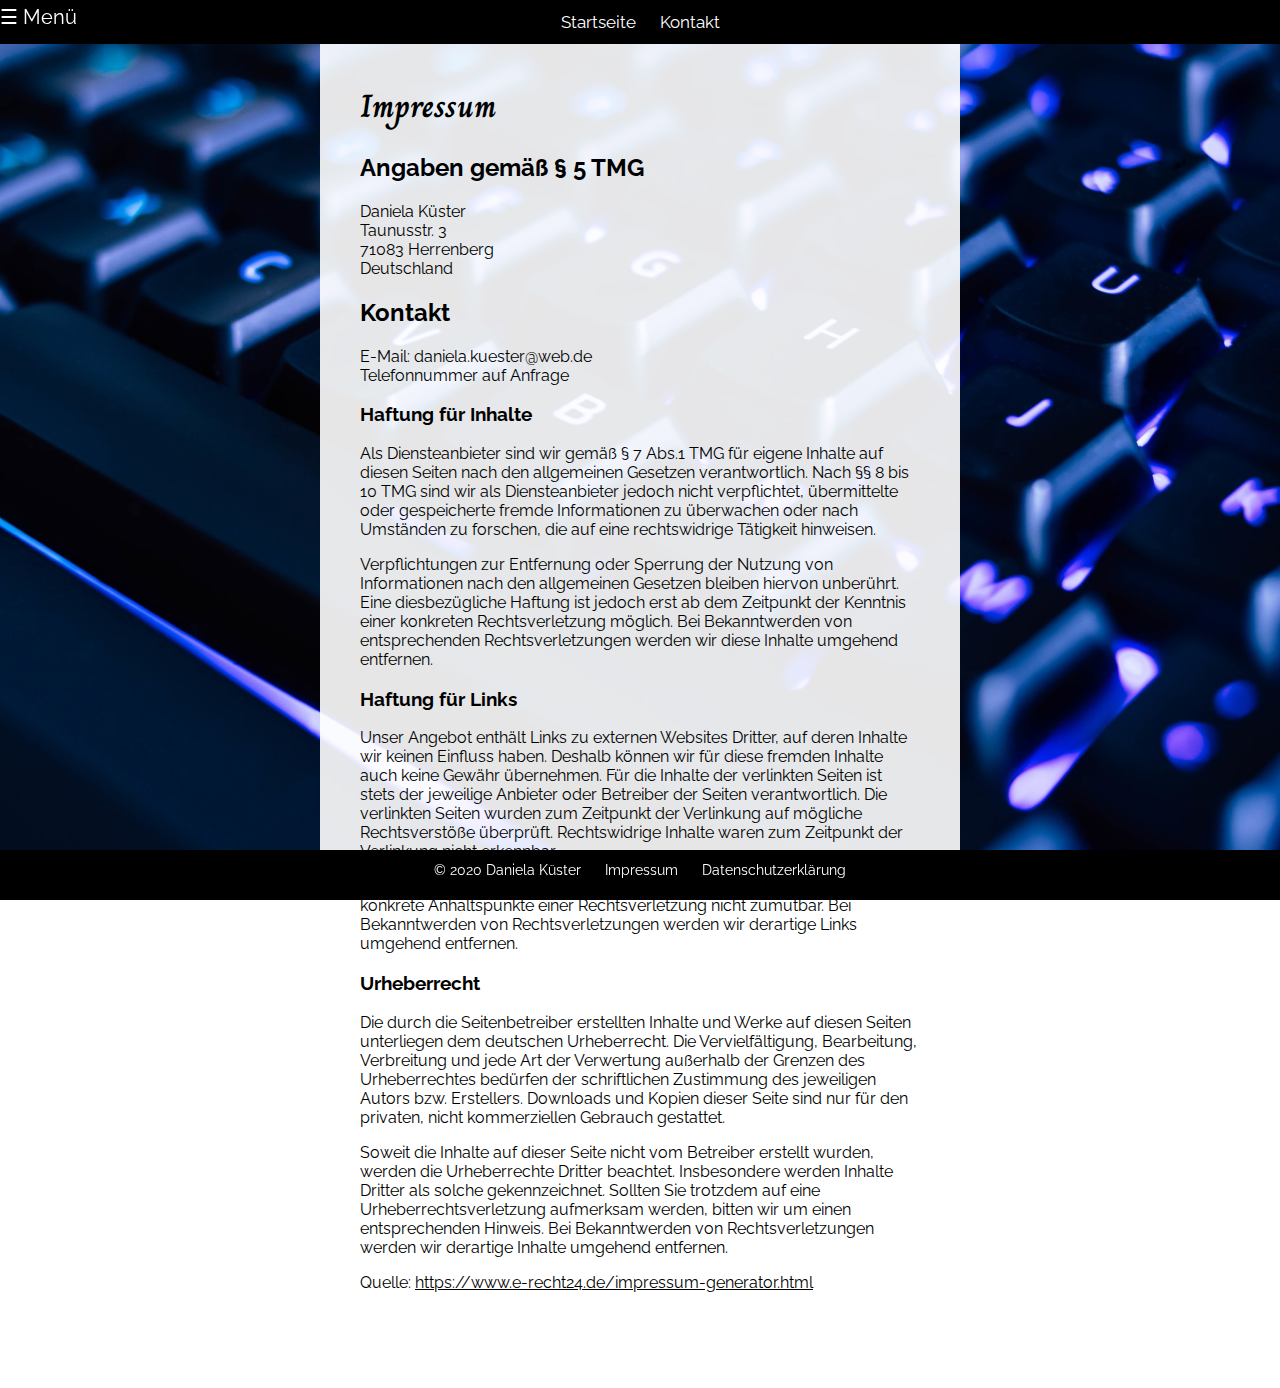
<file: Impressum.html>
<!DOCTYPE html>
<html>
	<head>
		<meta charset="UTF-8">
		<meta name="viewport" content="width=device-width, initial-scale=1.0">
		<meta http-equiv="X-UA-Compatible" content="ie=edge">
		<link rel="stylesheet" href="css/styles.css">
		<link rel="stylesheet" href="https://fonts.googleapis.com/css?family=Kite+One|Raleway|Charm">
		<link rel="stylesheet" href="https://use.fontawesome.com/releases/v5.0.10/css/all.css" integrity="sha384-+d0P83n9kaQMCwj8F4RJB66tzIwOKmrdb46+porD/OvrJ+37WqIM7UoBtwHO6Nlg" crossorigin="anonymous">
		<title>Impressum</title>
	</head>
	<body>

		<div class="navbar container">
			<a class="active" href="index.html"><i class="fa fa-fw fa-home"></i> Startseite</a>
			<a href="kontakt.html"><i class="fa fa-fw fa-envelope"></i> Kontakt</a> 
		</div>
		
		<div id="mySidenav" class="sidenav">
			<a href="javascript:void(0)" class="closebtn" onclick="closeNav()">&times;</a>
			<a href="index.html">Startseite</a>
			<a href="Impressum.html">Impressum</a>
			<a href="Datenschutz.html">Datenschutzerklärung</a>
		</div>

		<!-- Button, um das Navigationsmenü links zu öffnen-->
		<span onclick="openNav()">&#9776; Menü</span>
	  
		<main class="main">
			<div class="impressum">
				<h1>Impressum</h1>
				<h2>Angaben gemäß § 5 TMG</h2>
				<ul class="impressum-adresse">
					<li>Daniela Küster</li>
					<li>Taunusstr. 3</li>
					<li>71083 Herrenberg</li>
					<li>Deutschland</li>
				</ul>
				<h2>Kontakt</h2>
				<ul class="impressum-kontakt">
					<li>E-Mail: daniela.kuester@web.de</li>
					<li>Telefonnummer auf Anfrage</li>
				</ul>
			</div>
			<div class="haftung-fuer-inhalte">
                <h3>Haftung für Inhalte</h3>
                <p>
					Als Diensteanbieter sind wir gemäß § 7 Abs.1 TMG für eigene Inhalte auf diesen Seiten nach den allgemeinen Gesetzen verantwortlich.
					Nach §§ 8 bis 10 TMG sind wir als Diensteanbieter jedoch nicht verpflichtet, übermittelte oder gespeicherte fremde Informationen zu überwachen
					oder nach Umständen zu forschen, die auf eine rechtswidrige Tätigkeit hinweisen.
                </p>
                <p>
					Verpflichtungen zur Entfernung oder Sperrung der Nutzung von Informationen nach den allgemeinen Gesetzen bleiben hiervon unberührt.
					Eine diesbezügliche Haftung ist jedoch erst ab dem Zeitpunkt der Kenntnis einer konkreten Rechtsverletzung möglich.
					Bei Bekanntwerden von entsprechenden Rechtsverletzungen werden wir diese Inhalte umgehend entfernen.
                </p>
			</div>
			<div class="haftung-fuer-links">
				<h3>Haftung für Links</h3>
				<p>
					Unser Angebot enthält Links zu externen Websites Dritter, auf deren Inhalte wir keinen Einfluss haben.
					Deshalb können wir für diese fremden Inhalte auch keine Gewähr übernehmen.
					Für die Inhalte der verlinkten Seiten ist stets der jeweilige Anbieter oder Betreiber der Seiten verantwortlich.
					Die verlinkten Seiten wurden zum Zeitpunkt der Verlinkung auf mögliche Rechtsverstöße überprüft.
					Rechtswidrige Inhalte waren zum Zeitpunkt der Verlinkung nicht erkennbar.
				</p>
				<p>
					Eine permanente inhaltliche Kontrolle der verlinkten Seiten ist jedoch ohne konkrete Anhaltspunkte einer Rechtsverletzung nicht zumutbar.
					Bei Bekanntwerden von Rechtsverletzungen werden wir derartige Links umgehend entfernen.
				</p>
			</div>
			<div class="urheberrecht">
				<h3>Urheberrecht</h3>
				<p>
					Die durch die Seitenbetreiber erstellten Inhalte und Werke auf diesen Seiten unterliegen dem deutschen Urheberrecht.
					Die Vervielfältigung, Bearbeitung, Verbreitung und jede Art der Verwertung außerhalb der Grenzen des Urheberrechtes bedürfen
					der schriftlichen Zustimmung des jeweiligen Autors bzw. Erstellers.
					Downloads und Kopien dieser Seite sind nur für den privaten, nicht kommerziellen Gebrauch gestattet.
				</p>
				<p>
					Soweit die Inhalte auf dieser Seite nicht vom Betreiber erstellt wurden, werden die Urheberrechte Dritter beachtet.
					Insbesondere werden Inhalte Dritter als solche gekennzeichnet. Sollten Sie trotzdem auf eine Urheberrechtsverletzung aufmerksam werden,
					bitten wir um einen entsprechenden Hinweis. Bei Bekanntwerden von Rechtsverletzungen werden wir derartige Inhalte umgehend entfernen.
				</p>
				<p>
					Quelle: <a href="https://www.e-recht24.de/impressum-generator.html">https://www.e-recht24.de/impressum-generator.html</a>
				</p>
			</div>
		</main>

		<div class="footer container">
			<a id="copyright">© 2020 Daniela Küster</p>
			<a href="Impressum.html">Impressum</a>
			<a href="Datenschutz.html">Datenschutzerklärung</a>
		</div>

    <!-- Das Skript für das Navigationsmenü -->
    <script src="js/app.js"></script>
	</body>
</html>
</file>
<file: css/styles.css>
html {
	/* background-image: url(../img/christian-wiediger-WkfDrhxDMC8-unsplash.jpg);
	Image source: Photo by Christian Wiediger on Unsplash - https://unsplash.com/photos/WkfDrhxDMC8*/
	background-image: url(../img/dries-augustyns-WzKPT0IuUrU-unsplash.jpg);
	/*Image source: Photo by Dries Augustyns on Unsplash - https://unsplash.com/photos/WzKPT0IuUrU */
	height: 100%;
	background-size: cover;
	background-repeat: no-repeat;
	background-attachment: fixed;
}


body {
	font-family: 'Raleway', sans-serif;
	color: white;
	margin: 0;
}

h1 {
	font-family: 'Charm', cursive;
}

a {
	color: black;
}

span {
	font-size: 20px;
	cursor: pointer;
	position: fixed;
	top: 5px;
	left: 0;
}

.main {
	color: black;
	background-color: rgba(256, 256, 256, 0.9);
	margin: 0% 25%;
	padding: 60px 40px 80px 40px;
	width: auto;
	min-width: 400px;
}

.mf1, .mf2, .impressum-adresse, .impressum-kontakt {
	list-style: none;
	margin: 0;
	padding: 0;
}

.strong {
	font-weight: bold;
}

/* Navigationsleiste oben */

/* Style the navigation bar */
.navbar {
	width: 100%;
	background-color: black;
	overflow: auto;
	position: fixed;
  }
  
  /* Navbar links */
  .navbar a {
	float: left;
	text-align: center;
	padding: 12px;
	color: white;
	text-decoration: none;
	font-size: 17px;
  }
  
  /* Navbar links on mouse-over */
  .navbar a:hover {
	text-decoration: underline;
  }
  
  

/* Seitennavigationsleiste */

.sidenav {
	height: 100%;
	width: 0;
	position: fixed;
	z-index: 1;
	top: 0;
	left: 0;
	background-color: #111;
	overflow-x: hidden;
	transition: 0.5s;
	padding-top: 60px;
}
  
.sidenav a {
	padding: 8px 8px 8px 32px;
	text-decoration: none;
	font-size: 20px;
	color: white;
	display: block;
	transition: 0.3s;
}
  
.sidenav a:hover {
	text-decoration: underline;
}
  
.sidenav .closebtn {
	position: absolute;
	top: 0;
	right: 25px;
	font-size: 36px;
	margin-left: 50px;
}

/* Footer */

/* Style the navigation bar */
.footer {
	position: fixed;
	left: 0;
	bottom: 0;
	width: 100%;
	height: 50px;
	background-color: black;
	/*overflow: auto;*/
}
  
/* Footer links */
.footer a {
	float: left;
	text-align: center;
	padding: 12px;
	color: white;
	text-decoration: none;
	font-size: 14px;
	overflow: auto;
}

.container {
	display: flex;
	flex-wrap: wrap;
	flex-direction: row;
	justify-content: center;
}

.footer a:hover {
	text-decoration: underline;
}
  
@media screen and (max-width: 700px) {
	.navbar a {
		display: none;
	}
	.sidenav {
		padding-top: 15px;
	}
	.sidenav a {
		font-size: 18px;
	}
	.main {
		margin: 0;
		padding: 15;
		height: 100%;
	}
	body {
		margin-left: 0;
		margin-right: 0;
	}
	span {
		color: black;
	}
	.footer a {
		float: left;
		text-align: center;
		padding: 12px;
		color: white;
		text-decoration: none;
		font-size: 12px;
		overflow: auto;
	}
}

@media screen and (min-width: 701px) and (max-width: 1000px) {
	.main {
		margin: 10%;
		height: 100%;
	}
	body {
		margin-left: 0;
		margin-right: 0;
	}
}
</file>
